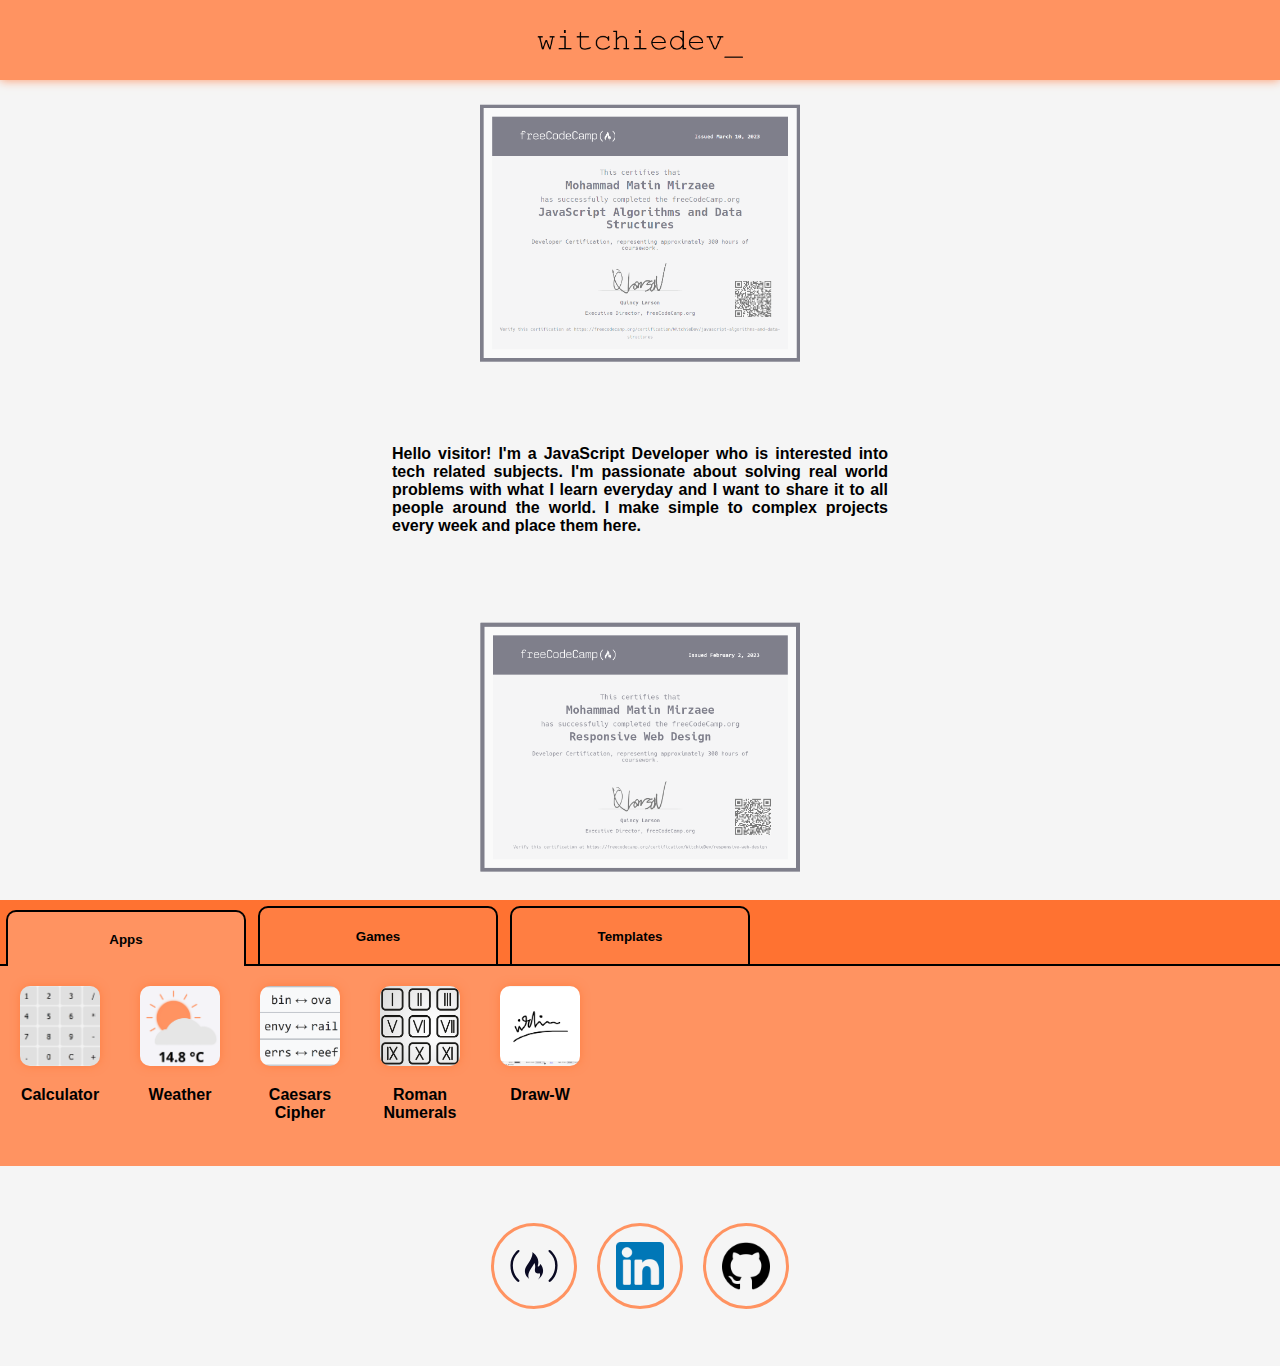
<file: index.html>
<!DOCTYPE html>
<html lang="en-US">
  <head>
    <link rel="stylesheet" href="./styles.css" type="text/css" />
    <script src="./main.js" defer></script>
    <meta charset="UTF-8" />
    <meta name="viewport" content="width=device-width,initial-scale=1.0" />
    <meta name="description" content="a portfolio" />
  </head>
  <body>
    <main>
      <header>
        <div class="header__icon--wrapper">
          <img src="./logos/witchiedev.png" alt="header logo" />
        </div>
      </header>
      <section id="welcome">
        <img src="./certifications/javascript-data-structures.PNG" class="cert-img-1 cert-img">
        <img src="./certifications/responsive-web-design.png" class="cert-img-2 cert-img">
        <div class="welcome__desc">
          Hello visitor! I'm a JavaScript Developer who is interested into tech related
          subjects. I'm passionate about solving real world problems with what I
          learn everyday and I want to share it to all people around the world.
          I make simple to complex projects every week and place them here.
          <span class="justifier"></span>
        </div>
      </section>
      <section id="projects">
        <div class="project__tabs">
          <button onclick="view(this, 1)" style="background-color: var(--color-primary); border-bottom: none; height: 56px;" class="project__tab tab-apps">Apps</button>
          <button onclick="view(this, 2)" class="project__tab tab-games">Games</button>
          <button onclick="view(this, 3)" class="project__tab tab-templates">Templates</button>
        </div>
        <div class="project__views">
          <div id="project__view">
            <a class="app-a" href="./projects/calculator/index.html" target="_blank"><div class="app">
                <img class="app-img" src="./icons/calculator.PNG" alt="app" />
                <p>Calculator</p>
              </div></a>
              <a class="app-a" href="./projects/weather/index.html" target="_blank"><div class="app">
                <img class="app-img" src="./icons/weather.PNG" alt="app" />
                <p>Weather</p>
              </div></a>
              <a class="app-a" href="./projects/cipher/index.html" target="_blank"><div class="app">
                <img class="app-img" src="./icons/cipher.PNG" alt="app" />
                <p>Caesars Cipher</p>
              </div></a>
              <a class="app-a" href="./projects/roman/index.html" target="_blank"><div class="app">
                <img class="app-img" src="./icons/roman.PNG" alt="app" />
                <p>Roman Numerals</p>
              </div></a>
              <a class="app-a" href="./projects/draw-w/index.html" target="_blank"><div class="app">
                <img class="app-img" src="./icons/draw-w.png" alt="app" />
                <p>Draw-W</p>
              </div></a>
          </div>
          <div style="display: none; width: 0px; height: 0px;" class="view view-1 app__view">
            <a class="app-a" href="./projects/calculator/index.html" target="_blank">
              <div class="app">
                <img class="app-img" src="./icons/calculator.PNG" alt="app" />
                <p>Calculator</p>
              </div></a>
            <a class="app-a" href="./projects/weather/index.html" target="_blank"><div class="app">
              <img class="app-img" src="./icons/weather.PNG" alt="app" />
              <p>Weather</p>
            </div></a>
            <a class="app-a" href="./projects/cipher/index.html" target="_blank"><div class="app">
              <img class="app-img" src="./icons/cipher.PNG" alt="app" />
              <p>Caesars Cipher</p>
            </div></a>
            <a class="app-a" href="./projects/roman/index.html" target="_blank"><div class="app">
              <img class="app-img" src="./icons/roman.PNG" alt="app" />
              <p>Roman Numerals</p>
            </div></a>
            <a class="app-a" href="./projects/draw-w/index.html" target="_blank"><div class="app">
              <img class="app-img" src="./icons/draw-w.png" alt="app" />
              <p>Draw-W</p>
            </div></a>
          </div>
          <div style="display: none; width: 0px; height: 0px;" class="view view-2 game__view">
            <a class="app-a" href="./projects/tic-tac-toe/index.html" target="_blank"><div class="app">
              <img class="app-img" src="./icons/tic-tac-toe.PNG" alt="app" />
              <p>Tic Tac Toe</p>
            </div></a>
            <a class="app-a" href="./projects/snake/index.html" target="_blank"><div class="app">
              <img class="app-img" src="./icons/snake.PNG" alt="app" />
              <p>Snake</p>
            </div></a>
            <a class="app-a" href="./projects/snake-2/index.html" target="_blank"><div class="app">
              <img class="app-img" src="./icons/snake-2.png" alt="app" />
              <p>Snake 2</p>
            </div></a>
            <a class="app-a" href="./projects/tower-defense/index.html" target="_blank"><div class="app">
              <img class="app-img" src="./icons/tower-defense.png" alt="app" />
              <p>Witchies TD</p>
            </div></a>
          </div>
          <div style="display: none; width: 0px; height: 0px;" class="view view-3 template__view">
            <a class="app-a" href="./projects/trombones/index.html" target="_blank"><div class="app">
              <img class="app-img" src="./icons/trombones.PNG" alt="app" />
              <p>Original Trombones</p>
            </div></a>
            <a class="app-a" href="./projects/jsdoc/index.html" target="_blank"><div class="app">
              <img class="app-img" src="./icons/jsdoc.PNG" alt="app" />
              <p>JSDoc</p>
            </div></a>
            <a class="app-a" href="./projects/nilamlak/index.html" target="_blank"><div class="app">
              <img class="app-img" src="./icons/nilamlak.png" alt="app" />
              <p>Nilamlak</p>
            </div></a>
          </div>
        </div>
      </section>
      <footer id="links">
        <div class="link">
          <a href="https://www.freecodecamp.org/WitchieDev" target="_blank"><img src="./logos/freecodecamp.svg" alt="freecodecamp" class="link__img" /></a>
        </div>
        <div class="link">
          <a href="https://www.linkedin.com/in/mohammad-matin-mirzaee-nilash-31b50026b/" target="_blank"><img src="./logos/linkedin.png" alt="linkedin" class="link__img" /></a>
        </div>
        <div class="link">
          <a href="https://github.com/Witchiedev" target="_blank"><img src="./logos/github.png" alt="github" class="link__img" /></a>
        </div>
      </footer>
    </main>
  </body>
</html>
</file>
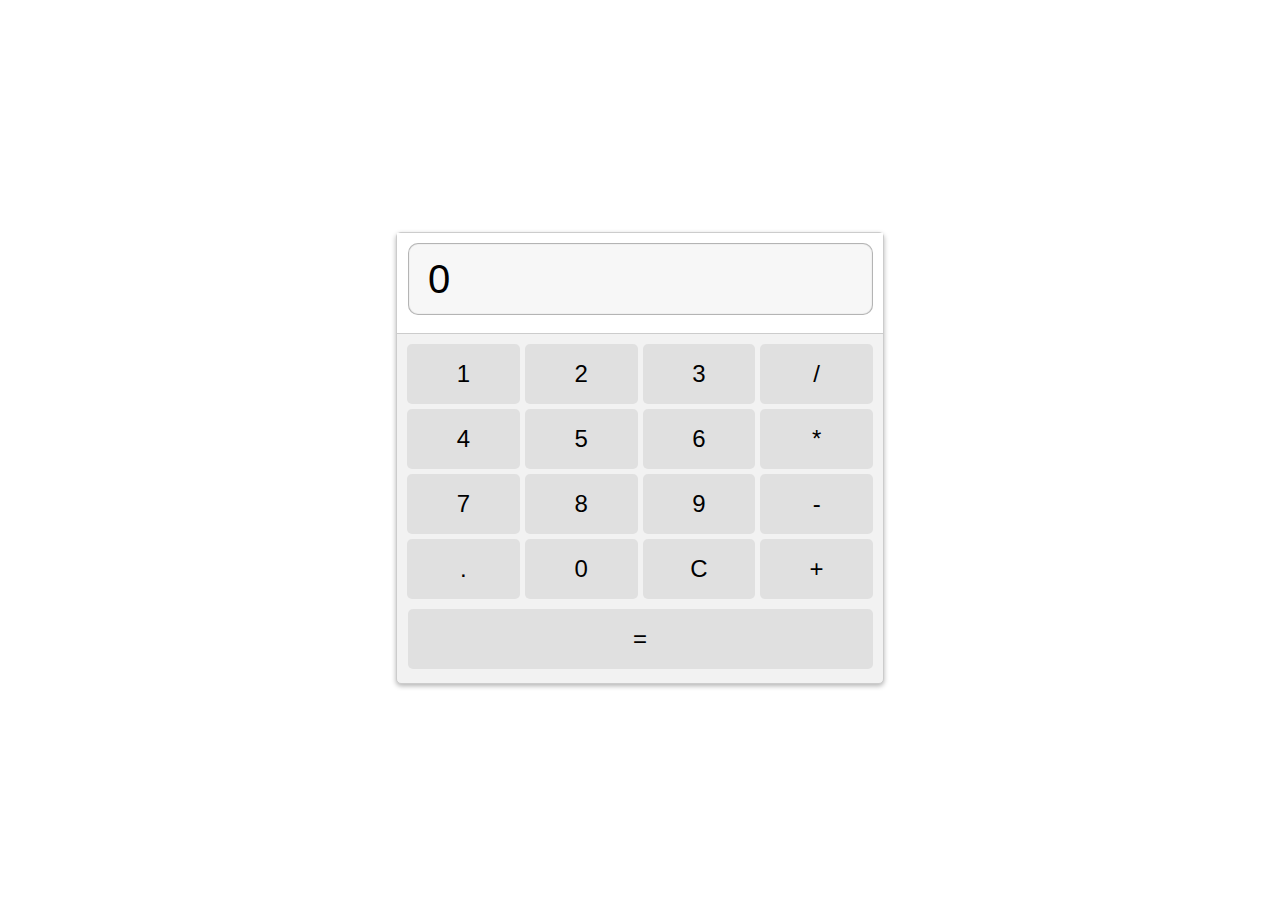
<file: projects/calculator/index.html>
<!DOCTYPE html>
<html lang="en-US">
  <head>
    <link rel="stylesheet" type="text/css" href="./styles.css" />
    <script src="./main.js" defer></script>
    <meta name="viewport" content="width=device-width, initial-scale=1.0" />
    <meta charset="UTF-8" />
    <title>Calculator | Made By Witchie</title>
  </head>
  <body>
    <div class="calculator">
      <div class="display">
        <input type="text" id="result" value="0" readonly>
      </div>
      <div class="buttons">
        <button onclick="addNumber('1')">1</button>
        <button onclick="addNumber('2')">2</button>
        <button onclick="addNumber('3')">3</button>
        <button onclick="addOperator('/')">/</button>
        <button onclick="addNumber('4')">4</button>
        <button onclick="addNumber('5')">5</button>
        <button onclick="addNumber('6')">6</button>
        <button onclick="addOperator('*')">*</button>
        <button onclick="addNumber('7')">7</button>
        <button onclick="addNumber('8')">8</button>
        <button onclick="addNumber('9')">9</button>
        <button onclick="addOperator('-')">-</button>
        <button onclick="addDecimal('.')">.</button>
        <button onclick="addNumber('0')">0</button>
        <button onclick="clearResult()">C</button>
        <button onclick="addOperator('+')">+</button>
      </div>
      <button class="start" onclick="calculate()">=</button>
    </div>
  </body>
</html>
</file>
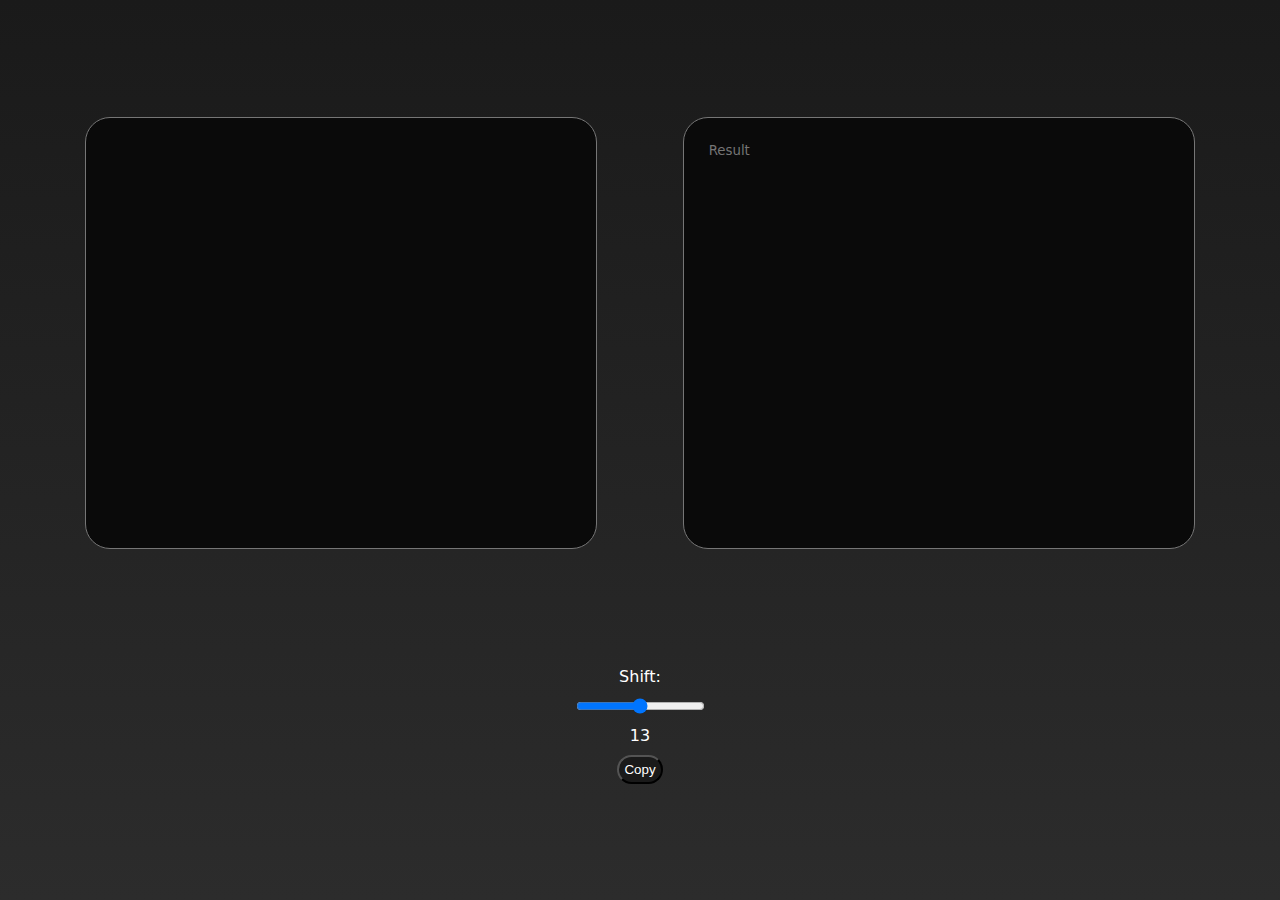
<file: projects/cipher/index.html>
<!DOCTYPE html>
<html lang="en">
<head>
  <script src="./main.js" defer></script>
  <link rel="stylesheet" href="./styles.css">
  <meta charset="UTF-8">
  <meta http-equiv="X-UA-Compatible" content="IE=edge">
  <meta name="viewport" content="width=device-width, initial-scale=1.0">
  <title>Caesars Cipher | Made By Witchie</title>
</head>
<body spellcheck="false">
  <div class="textarea-wrapper">
    <textarea placeholder="Type your text here..." type="text" id="unshifted" oninput="updateROT(document.getElementById('range').value)">
    </textarea>
    <!--ROT-->
    <textarea placeholder="Result" type="text" id="shifted" readonly></textarea>
    <!--slider-->
  </div>
  <div class="slider-wrapper">
    <span>Shift: </span>
    <input type="range" min="1" max="25" value="13" id="range" oninput="rangeValue.innerText = this.value; updateROT(this.value)">
    <span id="rangeValue">13</span>
    <button class="copy" onclick="copy(document.getElementById('shifted').value)">Copy</button>
  </div>
</body>
</html>
</file>
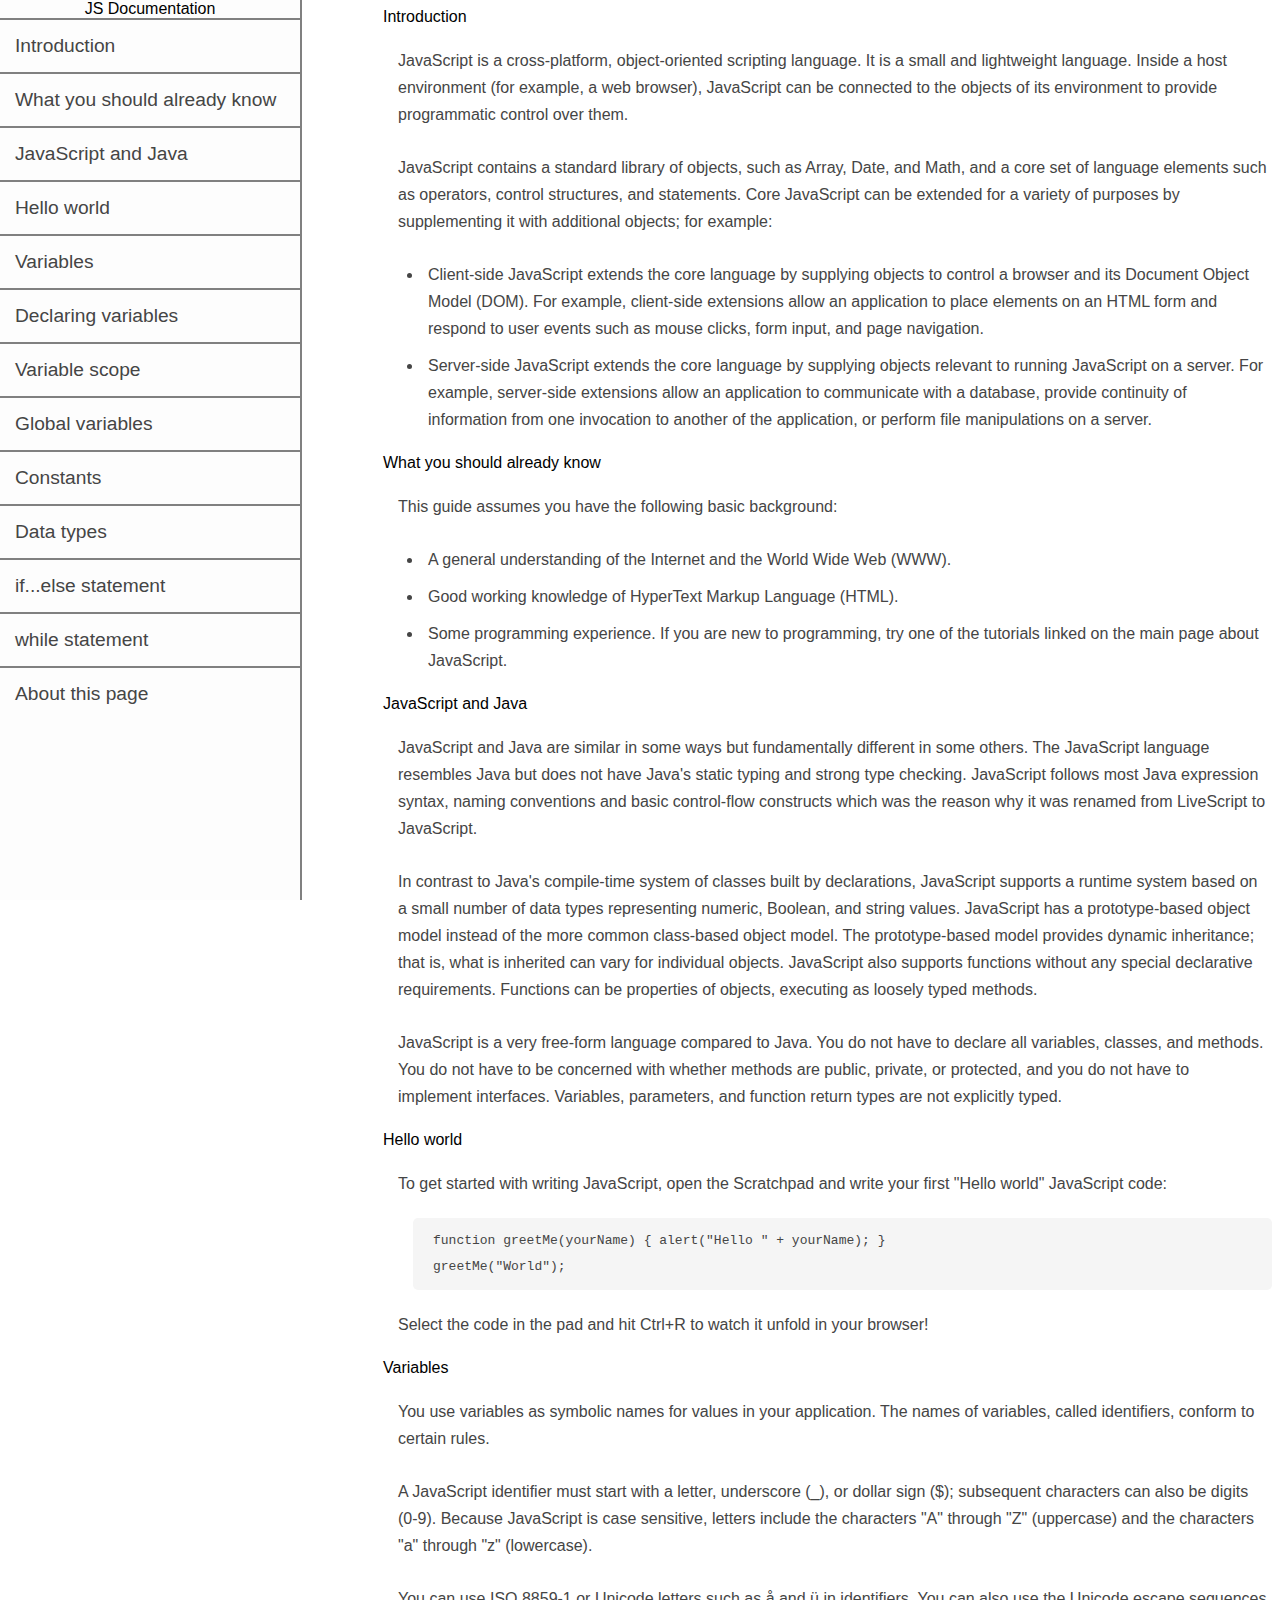
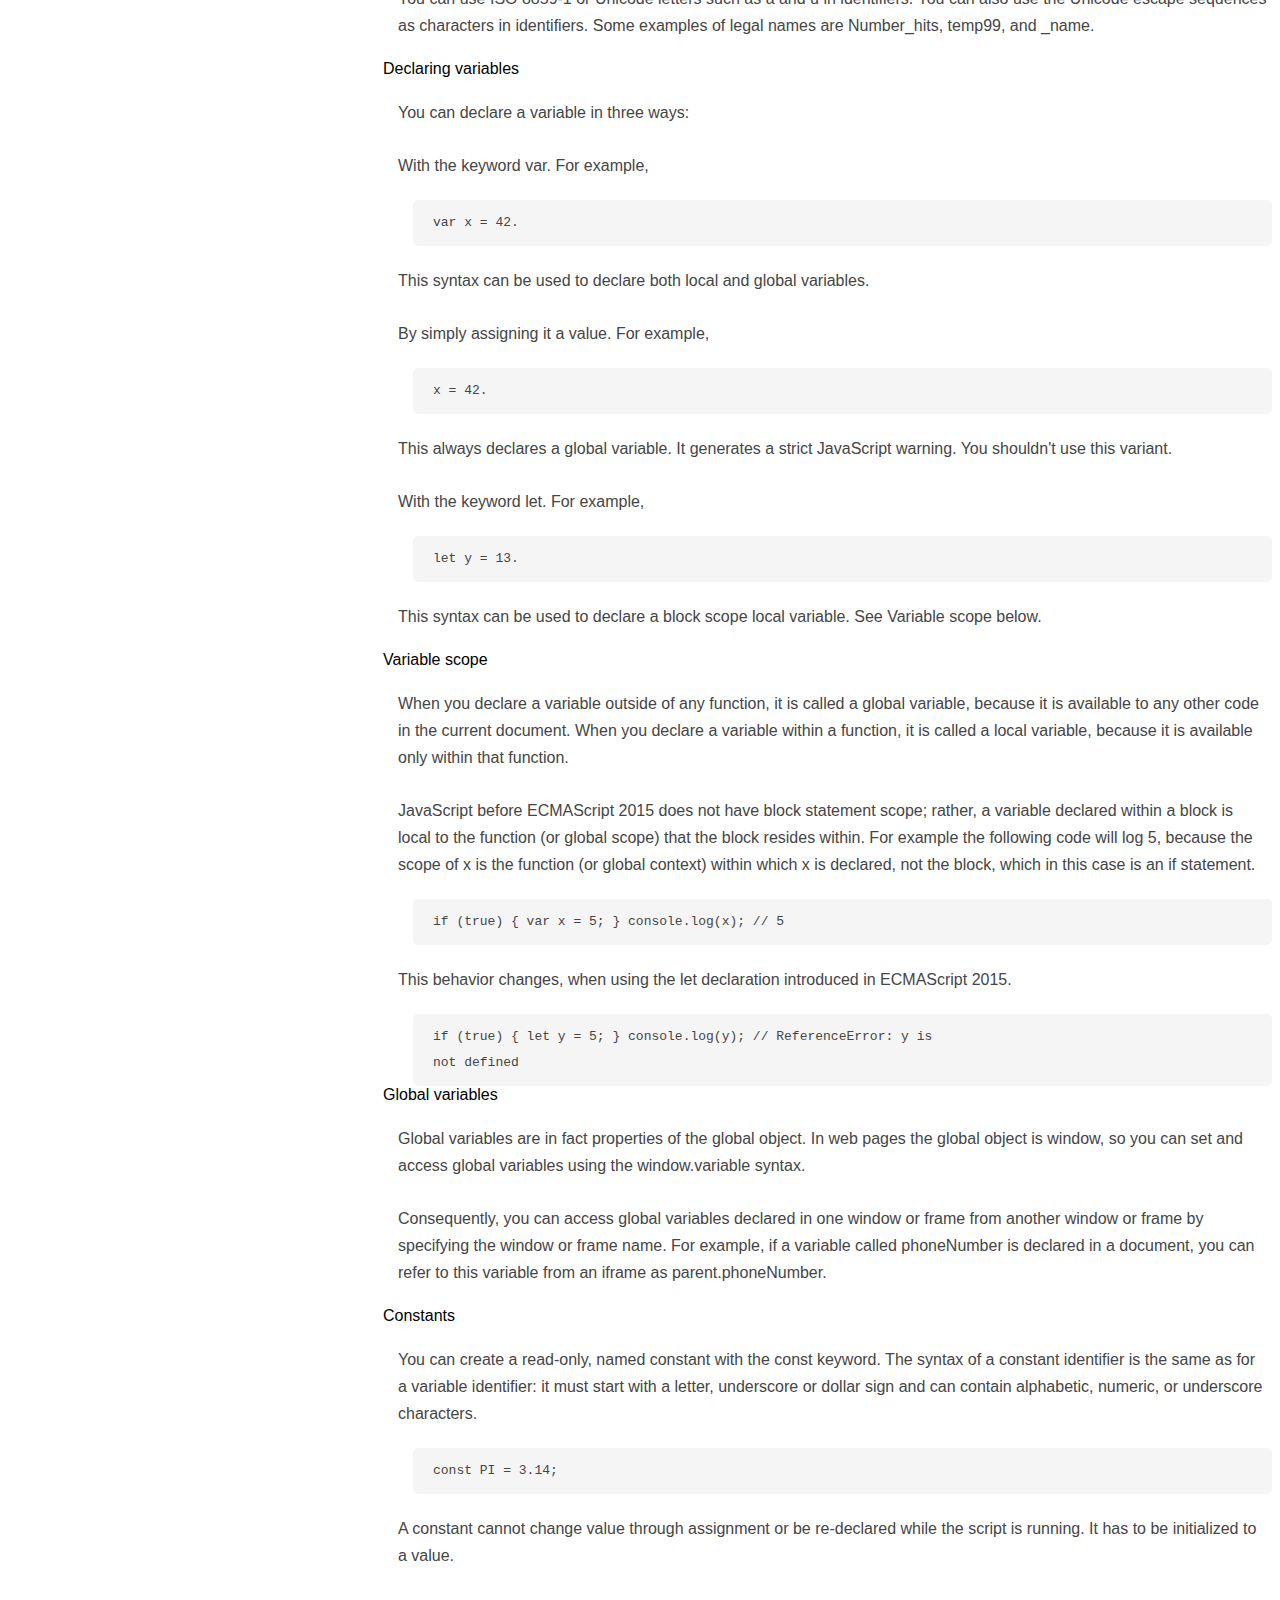
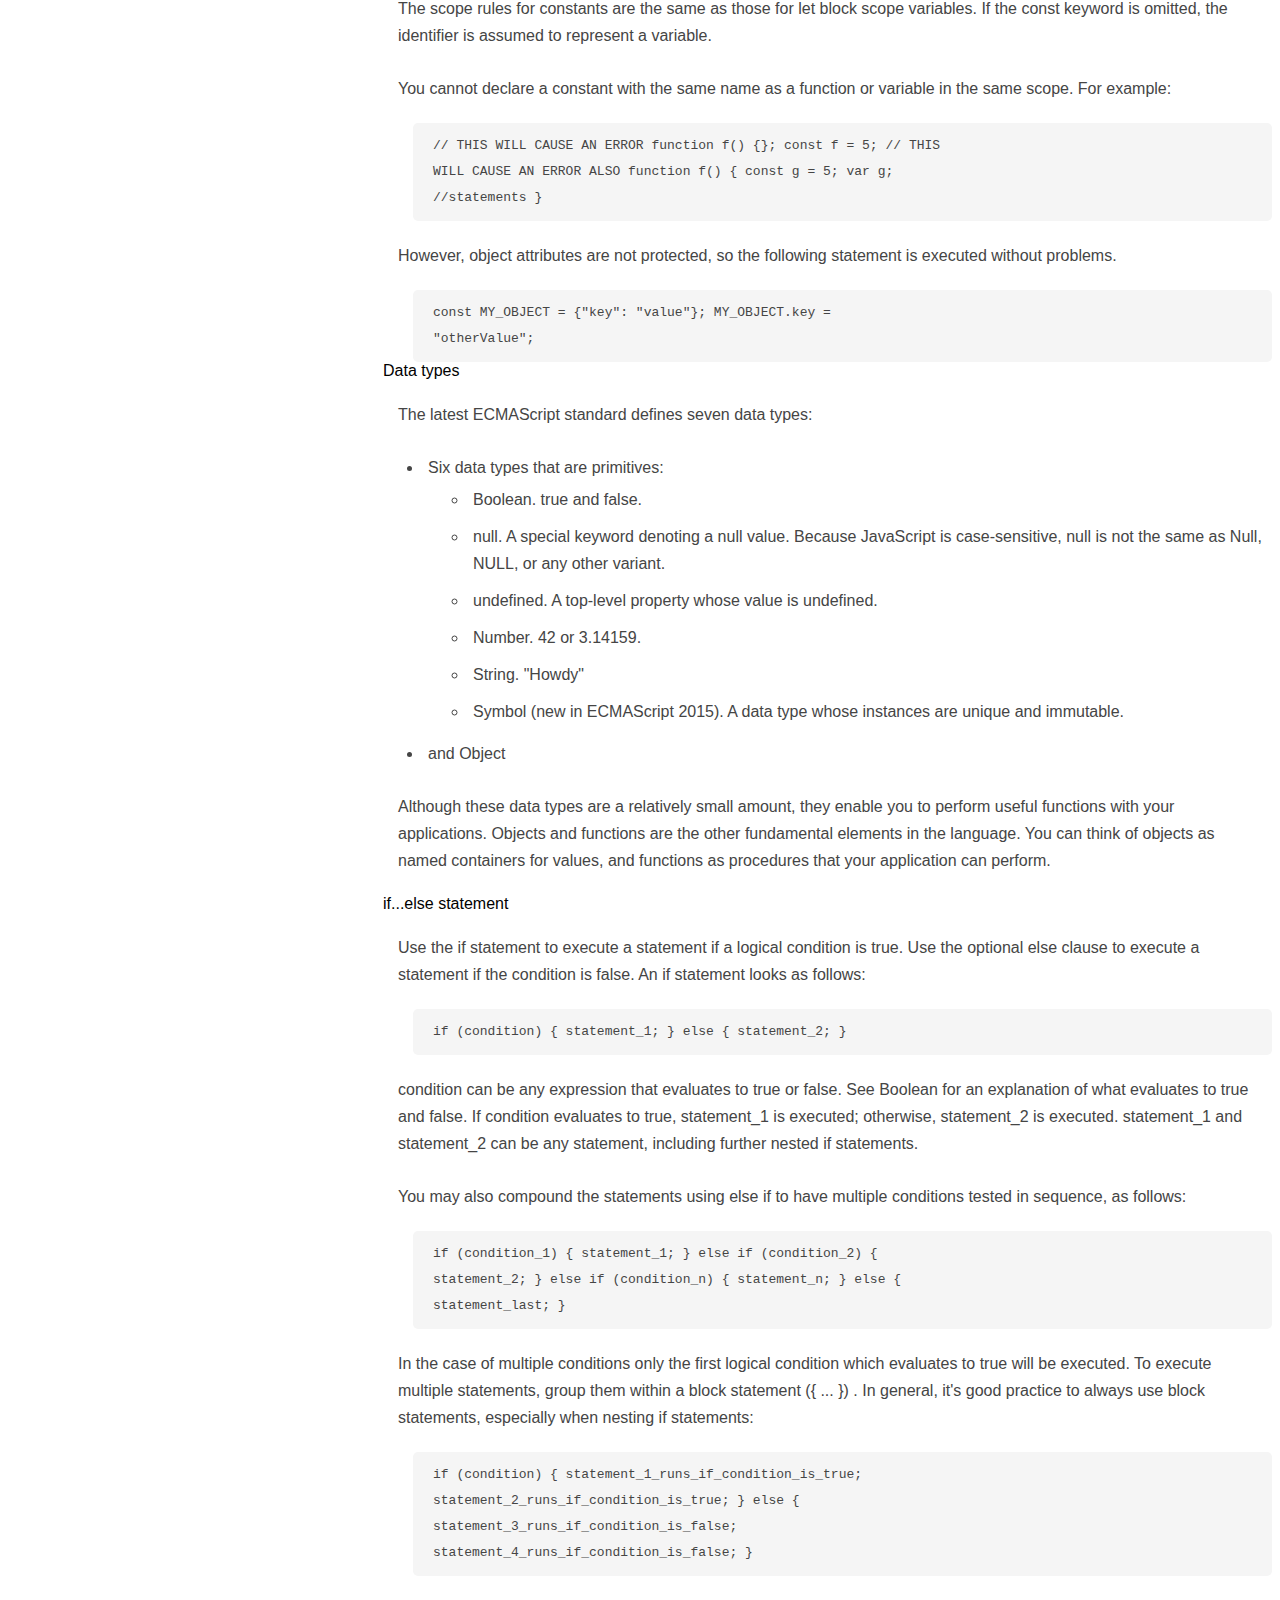
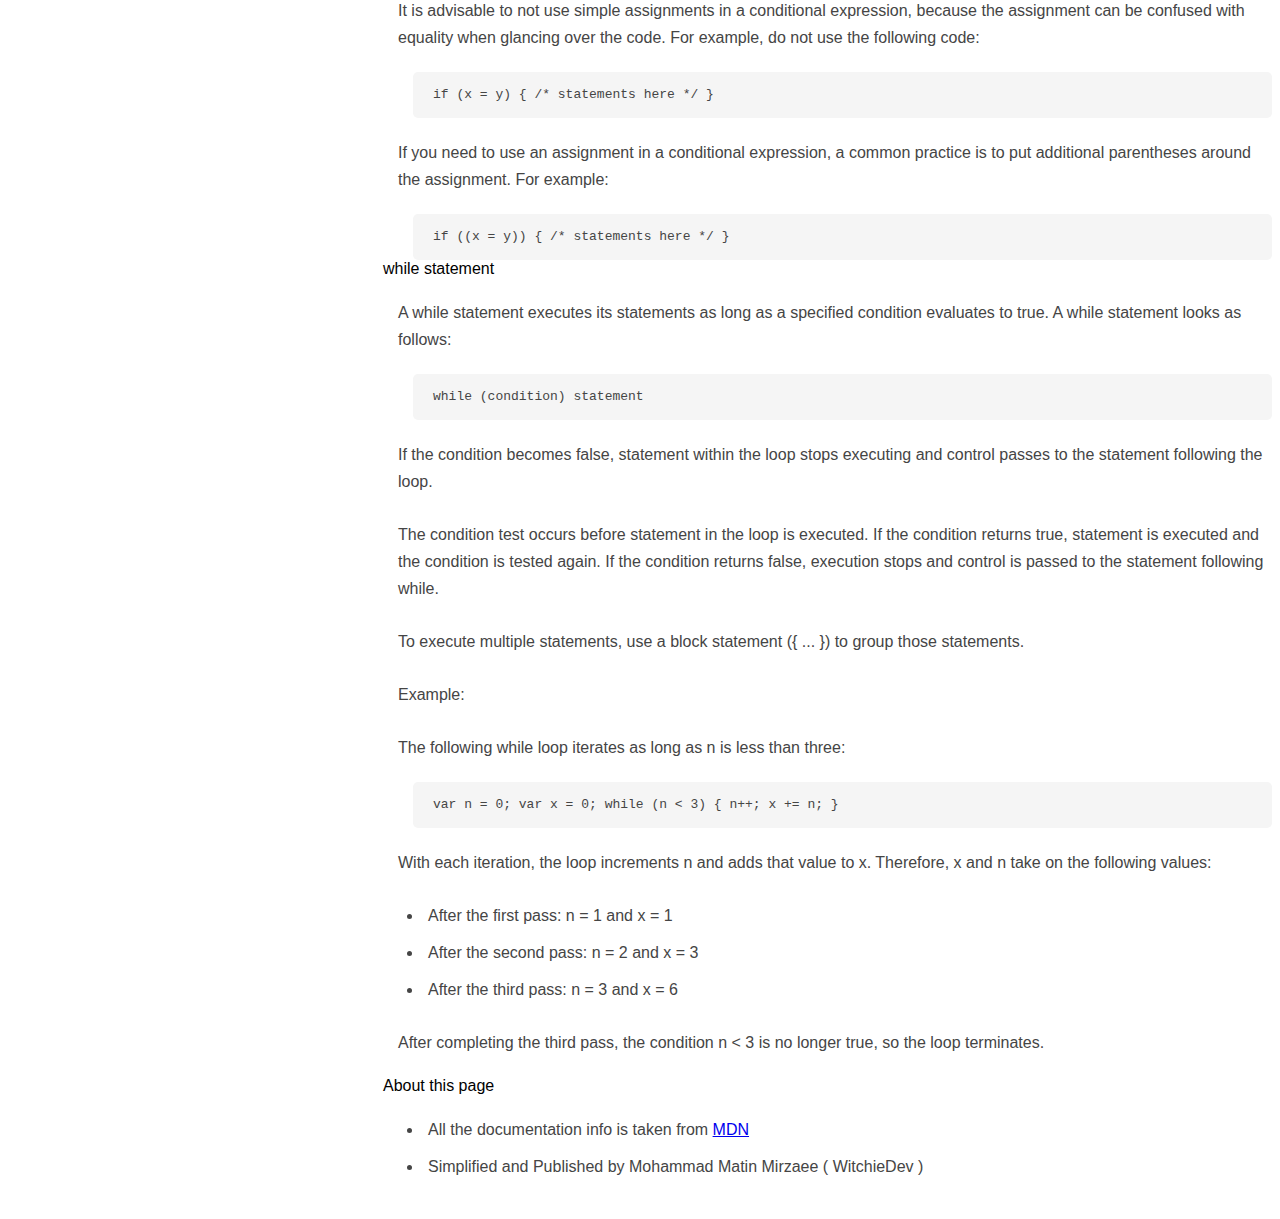
<file: projects/jsdoc/index.html>
<!DOCTYPE html>
<html lang="en-US">
  <head>
    <link rel="stylesheet" href="./styles.css" />
    <meta name="viewport" content="width=device-width, initial-scale=1.0" />
    <title>Javascript Documentation | Made By Witchie</title>
  </head>
  <body>
    <nav id="navbar">
      <header>JS Documentation</header>
      <div>
        <a class="nav-link" href="#Introduction">Introduction</a>
        <a class="nav-link" href="#What_you_should_already_know">What you should already know</a>
        <a class="nav-link" href="#JavaScript_and_Java">JavaScript and Java</a>
        <a class="nav-link" href="#Hello_world">Hello world</a>
        <a class="nav-link" href="#Variables">Variables</a>
        <a class="nav-link" href="#Declaring_variables">Declaring variables</a>
        <a class="nav-link" href="#Variable_scope">Variable scope</a>
        <a class="nav-link" href="#Global_variables">Global variables</a>
        <a class="nav-link" href="#Constants">Constants</a>
        <a class="nav-link" href="#Data_types">Data types</a>
        <a class="nav-link" href="#if...else_statement">if...else statement</a>
        <a class="nav-link" href="#while_statement">while statement</a>
        <a class="nav-link" href="#About_this_page">About this page</a>
      </div>
    </nav>
    <main id="main-doc">
      <section id="Introduction" class="main-section">
        <header>Introduction</header>
        <p>JavaScript is a cross-platform, object-oriented scripting language. It is a small and lightweight language. Inside a host environment (for example, a web browser), JavaScript can be connected to the objects of its environment to provide programmatic control over them.</p>
        <p>JavaScript contains a standard library of objects, such as Array, Date, and Math, and a core set of language elements such as operators, control structures, and statements. Core JavaScript can be extended for a variety of purposes by supplementing it with additional objects; for example:</p>
        <ul>
          <li>Client-side JavaScript extends the core language by supplying objects to control a browser and its Document Object Model (DOM). For example, client-side extensions allow an application to place elements on an HTML form and respond to user events such as mouse clicks, form input, and page navigation.</li>
          <li>Server-side JavaScript extends the core language by supplying objects relevant to running JavaScript on a server. For example, server-side extensions allow an application to communicate with a database, provide continuity of information from one invocation to another of the application, or perform file manipulations on a server.</li>
        </ul>
      </section>
      <section id="What_you_should_already_know" class="main-section">
        <header>What you should already know</header>
        <p>This guide assumes you have the following basic background:</p>
        <ul>
          <li>A general understanding of the Internet and the World Wide Web (WWW).</li>
          <li>Good working knowledge of HyperText Markup Language (HTML).</li>
          <li>Some programming experience. If you are new to programming, try one of the tutorials linked on the main page about JavaScript. </li>
        <ul>
      </section>
      <section id="JavaScript_and_Java" class="main-section">
        <header>JavaScript and Java</header>
        <p>JavaScript and Java are similar in some ways but fundamentally different in some others. The JavaScript language resembles Java but does not have Java's static typing and strong type checking. JavaScript follows most Java expression syntax, naming conventions and basic control-flow constructs which was the reason why it was renamed from LiveScript to JavaScript. </p>
        <p>In contrast to Java's compile-time system of classes built by declarations, JavaScript supports a runtime system based on a small number of data types representing numeric, Boolean, and string values. JavaScript has a prototype-based object model instead of the more common class-based object model. The prototype-based model provides dynamic inheritance; that is, what is inherited can vary for individual objects. JavaScript also supports functions without any special declarative requirements. Functions can be properties of objects, executing as loosely typed methods. </p>
        <p>JavaScript is a very free-form language compared to Java. You do not have to declare all variables, classes, and methods. You do not have to be concerned with whether methods are public, private, or protected, and you do not have to implement interfaces. Variables, parameters, and function return types are not explicitly typed. </p>
      </section>
      <section id="Hello_world" class="main-section">
        <header>Hello world</header>
        <p>To get started with writing JavaScript, open the Scratchpad and write your first "Hello world" JavaScript code: </p>
        <code>function greetMe(yourName) { alert("Hello " + yourName); }
        greetMe("World");</code>
        <p>Select the code in the pad and hit Ctrl+R to watch it unfold in your browser! </p>
      </section>
      <section id="Variables" class="main-section">
        <header>Variables</header>
        <p>You use variables as symbolic names for values in your application. The names of variables, called identifiers, conform to certain rules. </p>
        <p>A JavaScript identifier must start with a letter, underscore (_), or dollar sign ($); subsequent characters can also be digits (0-9). Because JavaScript is case sensitive, letters include the characters "A" through "Z" (uppercase) and the characters "a" through "z" (lowercase). </p>
        <p>You can use ISO 8859-1 or Unicode letters such as å and ü in identifiers. You can also use the Unicode escape sequences as characters in identifiers. Some examples of legal names are Number_hits, temp99, and _name. </p>
      </section>
      <section id="Declaring_variables" class="main-section">
        <header>Declaring variables</header>
        <p>You can declare a variable in three ways: </p>
        <p>With the keyword var. For example, </p>
        <code>var x = 42.</code>
        <p>This syntax can be used to declare both local and global variables. </p>
        <p>By simply assigning it a value. For example, </p>
        <code>x = 42.</code>
        <p>This always declares a global variable. It generates a strict JavaScript warning. You shouldn't use this variant. </p>
        <p>With the keyword let. For example,</p>
        <code>let y = 13.</code>
        <p>This syntax can be used to declare a block scope local variable. See Variable scope below. </p>
      </section>
      <section id="Variable_scope" class="main-section">
        <header>Variable scope</header>
        <p>When you declare a variable outside of any function, it is called a global variable, because it is available to any other code in the current document. When you declare a variable within a function, it is called a local variable, because it is available only within that function. </p>
        <p>JavaScript before ECMAScript 2015 does not have block statement scope; rather, a variable declared within a block is local to the function (or global scope) that the block resides within. For example the following code will log 5, because the scope of x is the function (or global context) within which x is declared, not the block, which in this case is an if statement. </p>
        <code>if (true) { var x = 5; } console.log(x); // 5</code>
        <p>This behavior changes, when using the let declaration introduced in ECMAScript 2015. </p>
        <code>if (true) { let y = 5; } console.log(y); // ReferenceError: y is 
        not defined</code>
      </section>
      <section id="Global_variables" class="main-section">
        <header>Global variables</header>
        <p>Global variables are in fact properties of the global object. In web pages the global object is window, so you can set and access global variables using the window.variable syntax. </p>
        <p>Consequently, you can access global variables declared in one window or frame from another window or frame by specifying the window or frame name. For example, if a variable called phoneNumber is declared in a document, you can refer to this variable from an iframe as parent.phoneNumber. </p>
      </section>
      <section id="Constants" class="main-section">
        <header>Constants</header>
        <p>You can create a read-only, named constant with the const keyword. The syntax of a constant identifier is the same as for a variable identifier: it must start with a letter, underscore or dollar sign and can contain alphabetic, numeric, or underscore characters. </p>
        <code>const PI = 3.14;</code>
        <p>A constant cannot change value through assignment or be re-declared while the script is running. It has to be initialized to a value. </p>
        <p>The scope rules for constants are the same as those for let block scope variables. If the const keyword is omitted, the identifier is assumed to represent a variable. </p>
        <p>You cannot declare a constant with the same name as a function or variable in the same scope. For example: </p>
        <code>// THIS WILL CAUSE AN ERROR function f() {}; const f = 5; // THIS
        WILL CAUSE AN ERROR ALSO function f() { const g = 5; var g;
        //statements }</code>
        <p>However, object attributes are not protected, so the following statement is executed without problems. </p>
        <code>const MY_OBJECT = {"key": "value"}; MY_OBJECT.key =
        "otherValue";</code>
      </section>
      <section id="Data_types" class="main-section">
        <header>Data types</header>
        <p>The latest ECMAScript standard defines seven data types:</p>
        <ul>
          <li>
            Six data types that are primitives:
            <ul>
              <li>Boolean. true and false.</li>
              <li>null. A special keyword denoting a null value. Because JavaScript is case-sensitive, null is not the same as Null, NULL, or any other variant. </li>
              <li>undefined. A top-level property whose value is undefined. </li>
              <li>Number. 42 or 3.14159.</li>
              <li>String. "Howdy"</li>
              <li>Symbol (new in ECMAScript 2015). A data type whose instances are unique and immutable. </li>
            </ul>
          <li>and Object</li>
        </ul>
        <p>Although these data types are a relatively small amount, they enable you to perform useful functions with your applications. Objects and functions are the other fundamental elements in the language. You can think of objects as named containers for values, and functions as procedures that your application can perform. </p>
      </section>
      <section id="if...else_statement" class="main-section">
        <header>if...else statement</header>
        <p>Use the if statement to execute a statement if a logical condition is true. Use the optional else clause to execute a statement if the condition is false. An if statement looks as follows: </p>
        <code>if (condition) { statement_1; } else { statement_2; }</code>
        <p>condition can be any expression that evaluates to true or false. See Boolean for an explanation of what evaluates to true and false. If condition evaluates to true, statement_1 is executed; otherwise, statement_2 is executed. statement_1 and statement_2 can be any statement, including further nested if statements. </p>
        <p>You may also compound the statements using else if to have multiple conditions tested in sequence, as follows: </p>
        <code>if (condition_1) { statement_1; } else if (condition_2) {
        statement_2; } else if (condition_n) { statement_n; } else {
        statement_last; }</code>
        <p>In the case of multiple conditions only the first logical condition which evaluates to true will be executed. To execute multiple statements, group them within a block statement ({ ... }) . In general, it's good practice to always use block statements, especially when nesting if statements: </p>
        <code>if (condition) { statement_1_runs_if_condition_is_true;
        statement_2_runs_if_condition_is_true; } else {
        statement_3_runs_if_condition_is_false;
        statement_4_runs_if_condition_is_false; }</code>
        <p>It is advisable to not use simple assignments in a conditional expression, because the assignment can be confused with equality when glancing over the code. For example, do not use the following code: </p>
        <code>if (x = y) { /* statements here */ }</code>
        <p>If you need to use an assignment in a conditional expression, a common practice is to put additional parentheses around the assignment. For example: </p>
        <code>if ((x = y)) { /* statements here */ }</code>
      </section>
      <section id="while_statement" class="main-section">
        <header>while statement</header>
        <p>A while statement executes its statements as long as a specified condition evaluates to true. A while statement looks as follows: </p>
        <code>while (condition) statement</code>
        <p>If the condition becomes false, statement within the loop stops executing and control passes to the statement following the loop. </p>
        <p>The condition test occurs before statement in the loop is executed. If the condition returns true, statement is executed and the condition is tested again. If the condition returns false, execution stops and control is passed to the statement following while. </p>
        <p>To execute multiple statements, use a block statement ({ ... }) to group those statements. </p>
        <p>Example: </p>
        <p>The following while loop iterates as long as n is less than three: </p>
        <code>var n = 0; var x = 0; while (n < 3) { n++; x += n; }</code>
        <p>With each iteration, the loop increments n and adds that value to x. Therefore, x and n take on the following values: </p>
        <ul>
          <li>After the first pass: n = 1 and x = 1</li>
          <li>After the second pass: n = 2 and x = 3</li>
          <li>After the third pass: n = 3 and x = 6</li>
        </ul>
        <p>After completing the third pass, the condition n < 3 is no longer true, so the loop terminates. </p>
      </section>
      <section id="About_this_page" class="main-section">
        <header>About this page</header>
        <ul>
          <li> All the documentation info is taken from <a href="https://developer.mozilla.org/en-US/docs/Web/JavaScript/Guide">MDN</a></li>
          <li> Simplified and Published by Mohammad Matin Mirzaee ( WitchieDev )</li>
        </ul>
      </section>
    </main>
  <body>
</html>
</file>
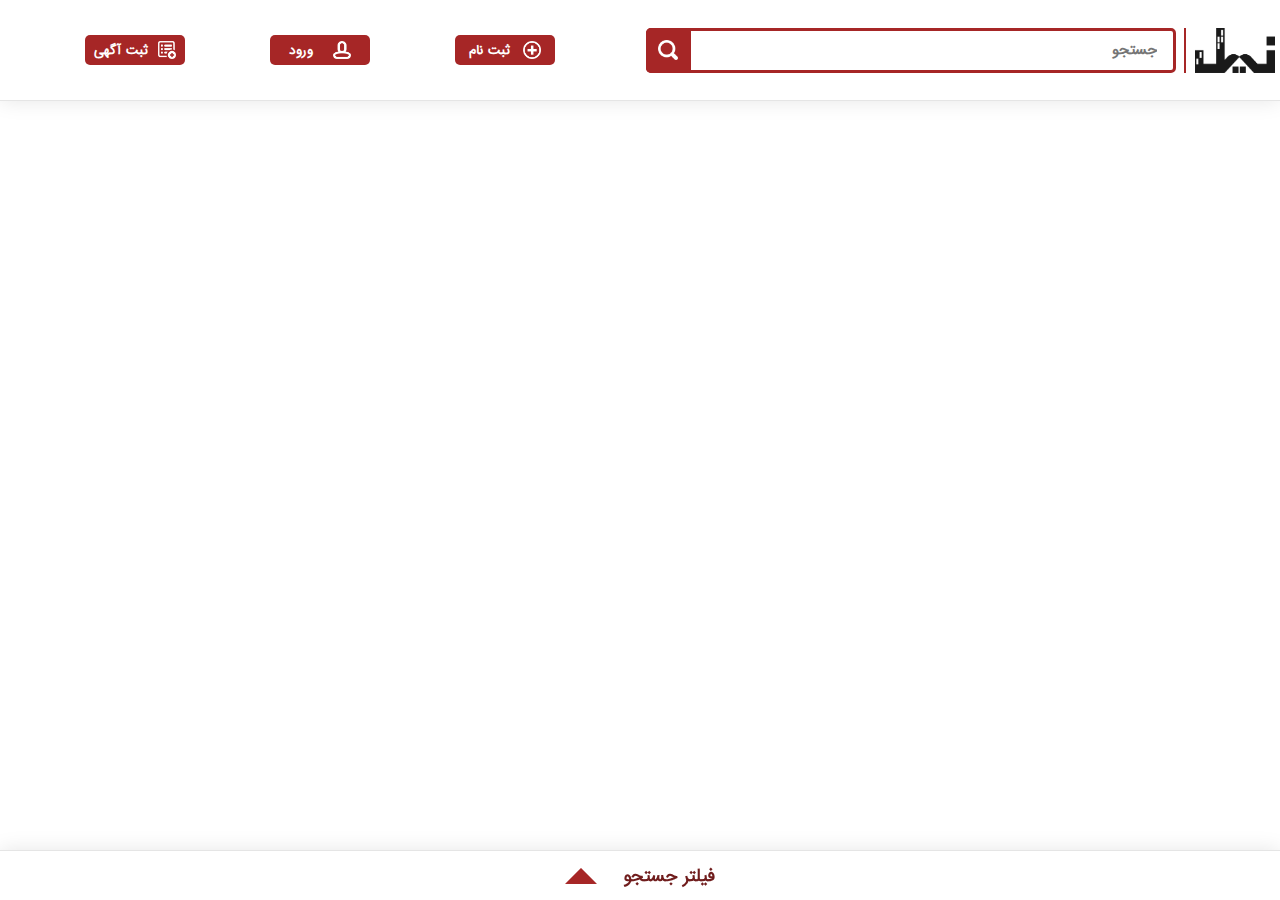
<file: projects/nilamlak/index.html>
<!DOCTYPE html>
<html dir="rtl" lang="fa-IR">
<head>
  <link rel="stylesheet" href="./styles/main.css">
  <link rel="shortcut icon" type="image/jpg" href="./assets/logos/favicon.ico"/>
  <script src="./scripts/main.js" defer></script>
  <meta charset="UTF-8">
  <meta http-equiv="X-UA-Compatible" content="IE=edge">
  <meta name="viewport" content="width=device-width, initial-scale=1.0">
  <title>نیل املاک | ثبت آگهی و خرید املاک</title>
</head>
<body>
  <main>
    <header class="header-box">
      <div class="header">
        <div class="header-right">
          <div class="header-right-logo">
            <img class="header-right-logo-image" src="./assets/logos/logo.png">
          </div>
          <hr class="divider vertical-divider">
          <div class="header-right-search">
            <div class="header-right-search-icon">
              <img src="./assets/images/search.png">
            </div>
            <input class="header-right-search-input" type="text" placeholder="جستجو">
          </div>
        </div>
        <nav class="header-nav">
          <ul class="header-nav-list">
            <li class="header-nav-list-item"><img src="./assets/images/add-user.png">ثبت نام</li>
            <li class="header-nav-list-item"><img src="./assets/images/user.png">ورود</li>
            <li class="header-nav-list-item"><img src="./assets/images/add.png">ثبت آگهی</li>
          </ul>
        </nav>
      </div>
    </header>
    <div class="content">
      <section class="filter">
        <div class="filter-checkbox">
          <span>فیلتر جستجو</span>
          <div class="filter-checkbox-arrow">
            <input class="checkbox" type="checkbox" autocomplete="off">
            <img src="./assets/images/arrow-216-512.png">
          </div>
        </div>
        <hr>
        <div class="popup">
        </div>
        <ul class="filter-content">
          <li class="filter-content-region">
            <button class="filter-content-region-province">گیلان</button>
            <button class="filter-content-region-city">شهر</button>
          </li>
          <li class="filter-content-price">
            <input placeholder="از‌ (تومان)" type="text" class="filter-content-price-min input-number">
            <input placeholder="تا (تومان)" type="text" class="filter-content-price-max input-number">
          </li>
        </ul>
      </section>
    </div>
  </main>
</body>
</html>
</file>
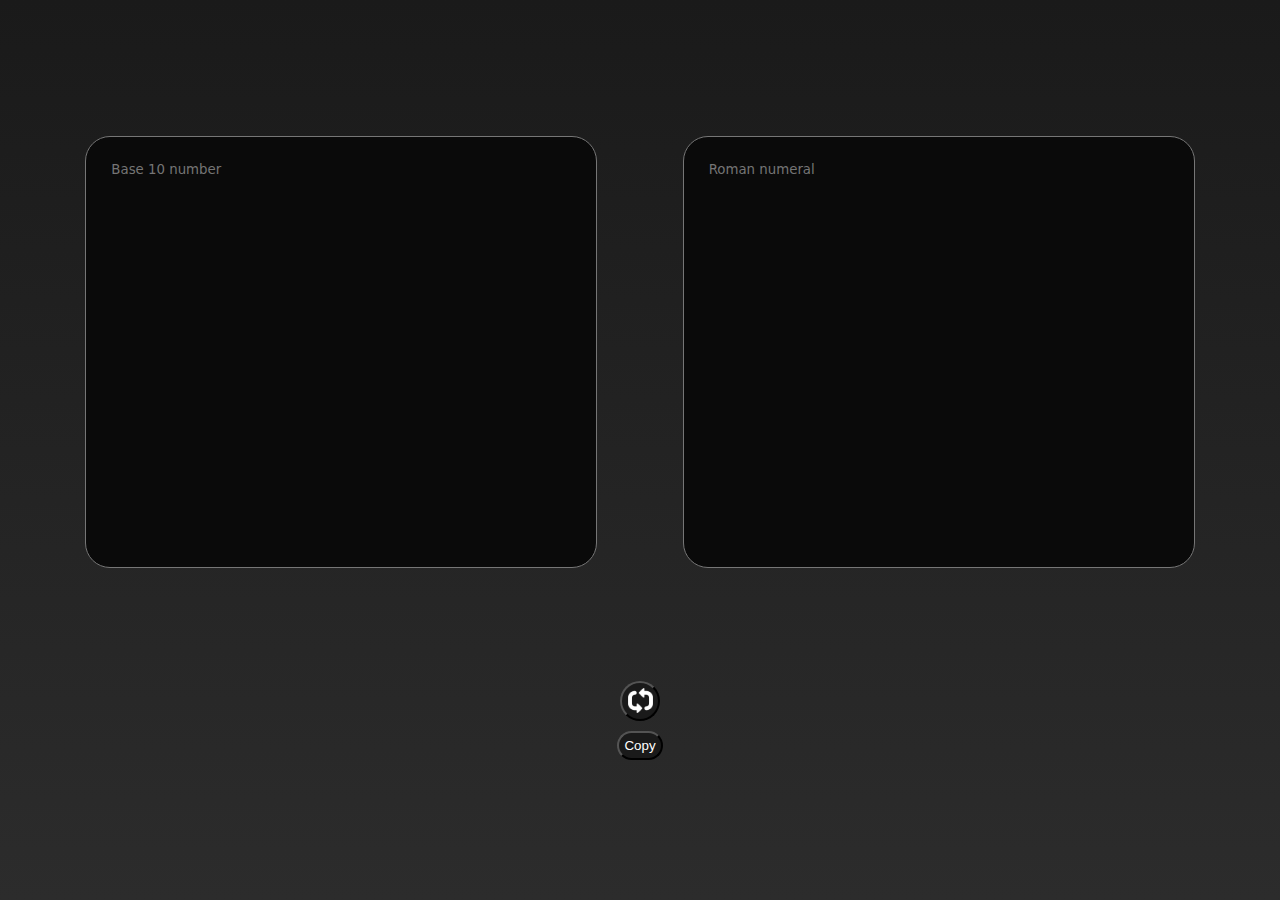
<file: projects/roman/index.html>
<!DOCTYPE html>
<html lang="en">
<head>
  <link rel="stylesheet" href="./styles.css" type="text/css">
  <script src="./main.js" defer></script>
  <meta charset="UTF-8">
  <meta http-equiv="X-UA-Compatible" content="IE=edge">
  <meta name="viewport" content="width=device-width, initial-scale=1.0">
  <title>Roman Numerals | Made By Witchie</title>
</head>
<body spellcheck="false">
  <div class="textarea-wrapper">
    <textarea placeholder="Base 10 number" id="base-10" oninput="document.getElementById('numerals').value = convertToRoman(this.value);" step="1" min="1" max="3999"></textarea>
    <textarea placeholder="Roman numeral" type="text" id="numerals" oninput="document.getElementById('base-10').value = convertToBase10 (this.value);"></textarea>
  </div>
  <div class="slider-wrapper">
    <button class="swap" onclick="swap(document.getElementById('base-10'), document.getElementById('numerals'))"><img src="repeat-256.png" alt="swap"></button>
    <button class="copy" onclick="copy(document.getElementById('numerals').value + ' = ' + document.getElementById('base-10').value)">Copy</button>
  </div>
</body>
</html>
</file>
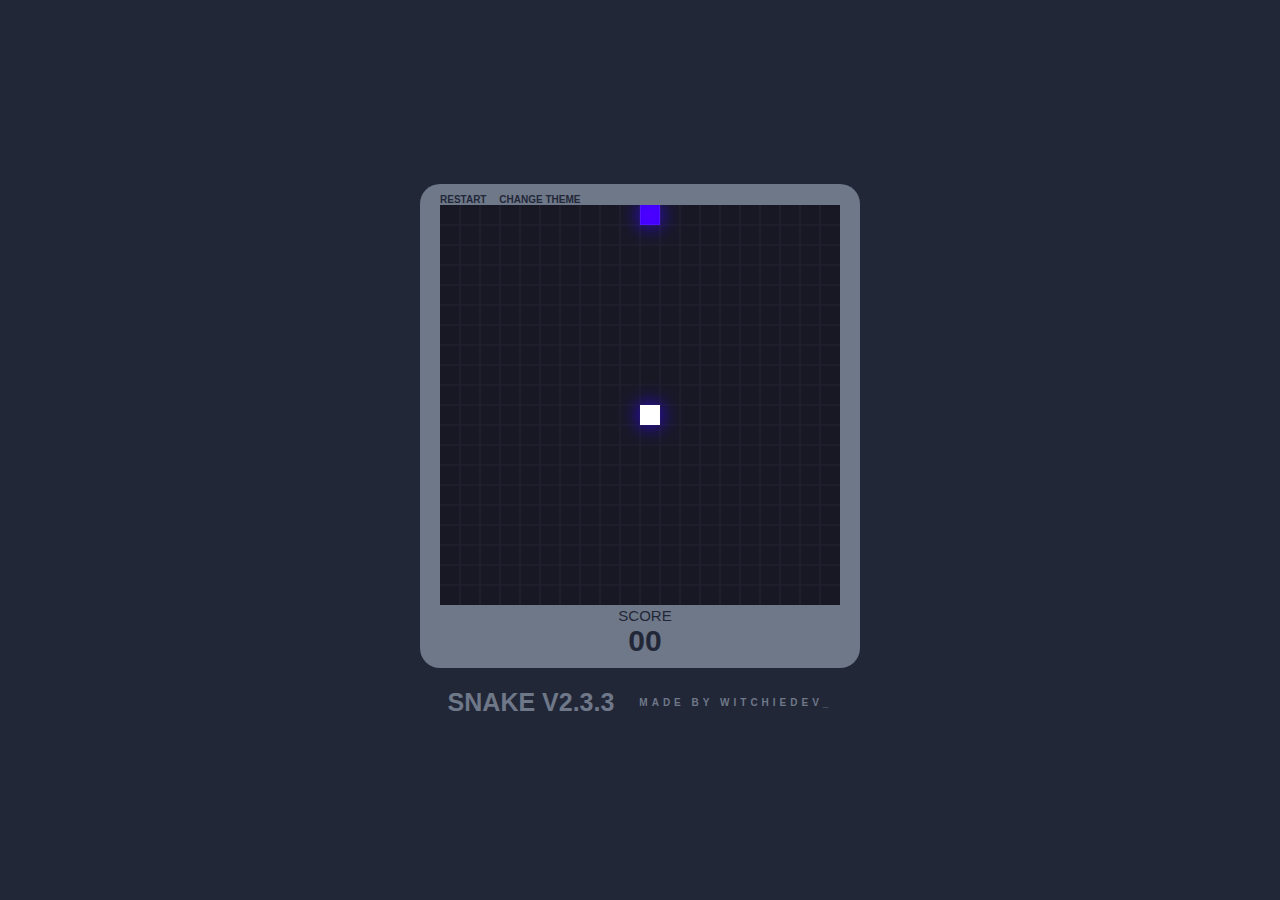
<file: projects/snake-2/index.html>
<!DOCTYPE html>
<html lang="en">
  <head>
    <link rel="stylesheet" href="./main.css">
    <script src="./main.js" defer></script>
  </head>
  <body>
    <div class="soundtracks"></div>
    <div class="container noselect">
      <div class="wrapper">
        <button id="replay">
          RESTART
        </button>
        <button class="theme">
          CHANGE THEME
        </button>
        <div id="canvas">

        </div>
        <div id="ui">
          <h2>SCORE
          </h2>
          <span id="score">00</span>
        </div>
      </div>
      <div id="author">
        <h1>SNAKE v2.3.3</h1> <span>MADE BY WITCHIEDEV_</span>
      </div>
    </div>
  </body>
</html>
</file>
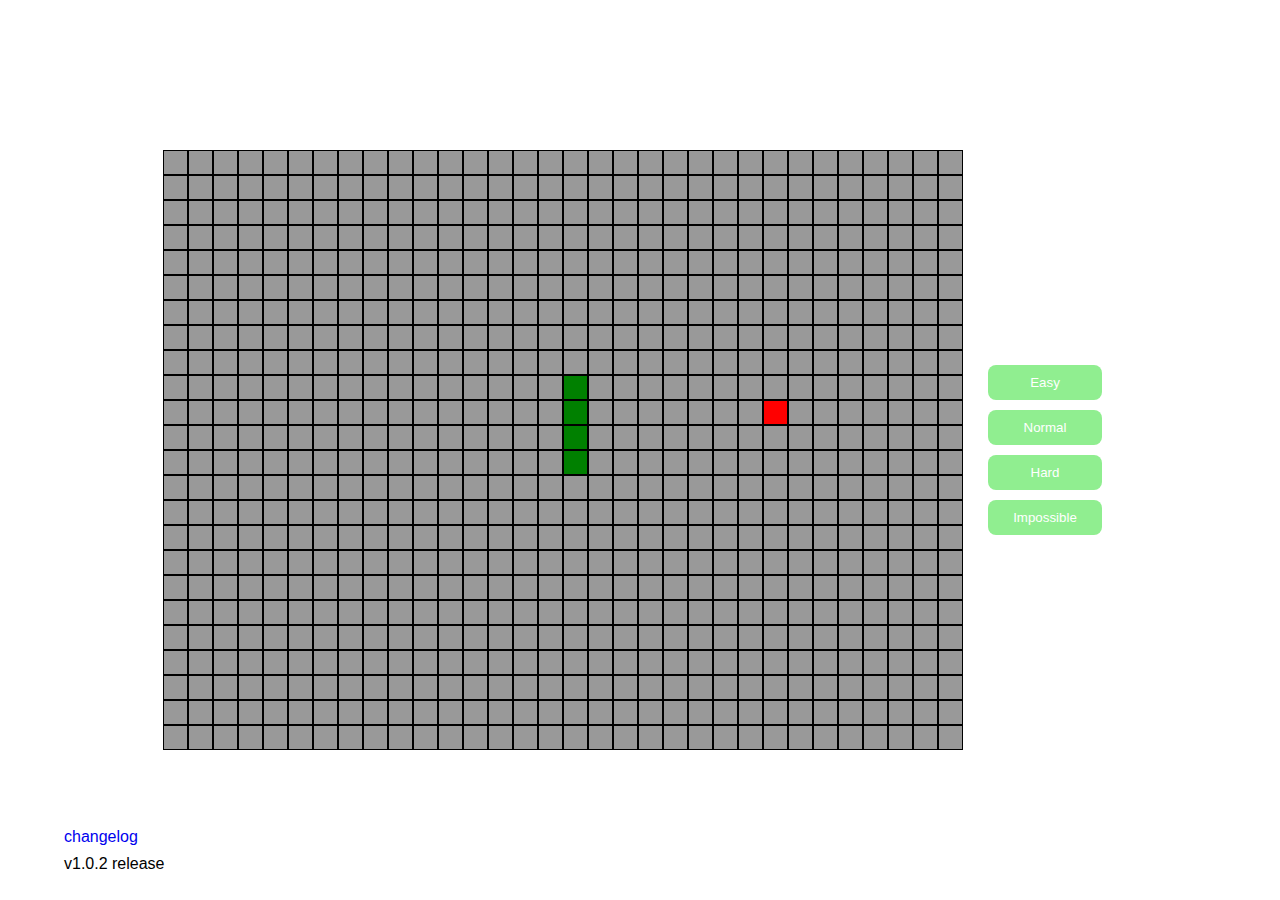
<file: projects/snake/index.html>
<!DOCTYPE html>
<html lang="en-US">
<head>
<meta charset="UTF-8" />
<meta name="viewport" content="width=device-width, user-scalable=no" />
<title>Snake Game | Made By Witchie</title>
<style>
    *{
        font-family: Arial, Helvetica, sans-serif;
    }
    html {
        text-align: center;
    }
    body{
        padding: 0;
        margin: 0;
        display: flex;
        align-items: center;
        height: 100vh;
        justify-content: center;
    }
    body > *{
        padding: 10px;
    }
    #board {
        width: calc(32 * 25px);
    }

    #board div {
        background-color: rgb(153, 153, 153);
        border: 1px solid black;
        box-sizing: border-box;
        float: left;
        width: 25px;
        height: 25px;
    }

    #board .snake {
        background-color: green;
    }

    #board .apple {
        background-color: red;
    }
    #difficulties{
        display: flex;
        flex-direction: column;
    }
    #difficulties button {
        margin: 5px 5px;
        padding: 10px 20px;
        width: 100%;
        background-color: lightgreen;
        border: none;
        border-radius: 8px;
        color: white;
        transition: color 0.3s, background-color 0.3s;
        cursor: pointer;
    }
    #difficulties button:hover{
        box-sizing: border-box;
        background-color: white;
        color: lightgreen;
        border: 3px solid lightgreen;
        padding: 7px 17px;
    }
    #mobile-controller *{
        display: none;
    }
    .control{
        transform-origin: 50% 50%;
        background: none;
        color: black;
        transition: background-color 0.1s;
    }
    .control:hover{
        background-color: rgb(240, 240, 240);
    }
    .control__top,
    .control__right,
    .control__left{
        border-top: none;
        border-left: 3px solid black;
        border-right: 3px solid black;
        border-bottom: 3px solid black;
    }
    .control__top{
        transform: rotate(180deg) translateY(-1px);
        border-radius: 0 0 92px 92px;
    }
    .control__right{
        transform: rotate(-90deg) translateY(-1px);
        border-radius: 0 0 92px 92px;
    }
    .control__left{
        transform: rotate(90deg) translateY(-1px);
        border-radius: 0 0 92px 92px;
    }
    .control__bottom{
        border-top: none;
        border-left: none;
        border-right: none;
        border-bottom: 3px solid black;
        transform: rotate(0deg);
    }
    body a,
    body p{
        position: absolute;
        text-decoration: none;
        margin: 0;
        padding: 0;
        left: 5%;
    }
    body a{
        top: 92%;
    }
    body p{
        top: 95%;
    }
    @media only screen and (max-width: 1000px){
        #mobile-controller {
            display: grid;
            grid-template-rows: 125px 125px;
            grid-template-columns: 125px 125px 125px;
        }
        #mobile-controller *{
            display: inline-block;
        }
        body{
            flex-direction: column;
        }
        #difficulties{
            flex-direction: row;
        }
        #board div {
            width: 20px;
            height: 20px;
        }
        #board {
            width: calc(32 * 20px);
        }
    }
    @media only screen and (max-width: 670px){
        #board div {
            width: 15px;
            height: 15px;
        }
        #board {
            width: calc(32 * 15px);
        }
    }
    @media only screen and (max-width: 500px){
        #board div {
            width: 12px;
            height: 12px;
        }
        #board {
            width: calc(32 * 12px);
        }
    }
    @media only screen and (max-width: 415px){
        
        #difficulties button {
            font-size: 0.7rem;
        }
        #board div {
            width: 10px;
            height: 10px;
        }
        #board {
            width: calc(32 * 10px);
        }
        #mobile-controller {
            grid-template-rows: 100px 100px 100px;
            grid-template-columns: 100px 100px 100px;
        }
    }
</style>
</head>
<body>
    <div id="board"></div>
    <div id="difficulties">
        <button id="easy">Easy</button>
        <button id="normal">Normal</button>
        <button id="hard">Hard</button>
        <button id="impossible">Impossible</button>
        <audio src="bg-music-8bit.mp3" autoplay loop></audio>
    </div>
    <a href="./changelog.md">changelog</a>
    <p>v1.0.2 release</p>
    <div id="mobile-controller">
        <div class="empty-ruleset"></div>
        <button class="control control__top" onclick="navigate('top')">
            <svg opacity="1" aria-hidden="true" height="48" viewBox="0 0 16 16" version="1.1" width="48" data-view-component="true" class="octicon octicon-chevron-down HeaderMenu-icon ml-1">
                <path fill-rule="evenodd" d="M12.78 6.22a.75.75 0 010 1.06l-4.25 4.25a.75.75 0 01-1.06 0L3.22 7.28a.75.75 0 011.06-1.06L8 9.94l3.72-3.72a.75.75 0 011.06 0z"></path>
            </svg>
        </button>
        <div class="empty-ruleset"></div>
        <button class="control control__left" onclick="navigate('left')">
            <svg opacity="1" aria-hidden="true" height="48" viewBox="0 0 16 16" version="1.1" width="48" data-view-component="true" class="octicon octicon-chevron-down HeaderMenu-icon ml-1">
                <path fill-rule="evenodd" d="M12.78 6.22a.75.75 0 010 1.06l-4.25 4.25a.75.75 0 01-1.06 0L3.22 7.28a.75.75 0 011.06-1.06L8 9.94l3.72-3.72a.75.75 0 011.06 0z"></path>
            </svg>
        </button>
        </button>
        <button class="control control__bottom" onclick="navigate('bottom')">
            <svg opacity="1" aria-hidden="true" height="48" viewBox="0 0 16 16" version="1.1" width="48" data-view-component="true" class="octicon octicon-chevron-down HeaderMenu-icon ml-1">
                <path fill-rule="evenodd" d="M12.78 6.22a.75.75 0 010 1.06l-4.25 4.25a.75.75 0 01-1.06 0L3.22 7.28a.75.75 0 011.06-1.06L8 9.94l3.72-3.72a.75.75 0 011.06 0z"></path>
            </svg>
        </button>
        <button class="control control__right" onclick="navigate('right')">
            <svg opacity="1" aria-hidden="true" height="48" viewBox="0 0 16 16" version="1.1" width="48" data-view-component="true" class="octicon octicon-chevron-down HeaderMenu-icon ml-1">
                <path fill-rule="evenodd" d="M12.78 6.22a.75.75 0 010 1.06l-4.25 4.25a.75.75 0 01-1.06 0L3.22 7.28a.75.75 0 011.06-1.06L8 9.94l3.72-3.72a.75.75 0 011.06 0z"></path>
            </svg>
    </div>
    <script>
    document.addEventListener('DOMContentLoaded', initGame);
    document.body.addEventListener('keydown', function(){enterKey(event)});
    const board = [];
    const boardWidth = 32, boardHeight = 24;
    var snakeX;
    var snakeY;
    var snakeLength;
    var snakeDirection;
    var defaultSpeed = 1100;
    const easyDifficulty = document.getElementById('easy');
    const normalDifficulty = document.getElementById('normal');
    const hardDifficulty = document.getElementById('hard');
    const impossibleDifficulty = document.getElementById('impossible');
    
    const navigateTop = document.querySelector('.control__top');
    const navigateRight = document.querySelector('.control__right');
    const navigateLeft = document.querySelector('.control__left');
    const navigateBottom = document.querySelector('.control__bottom');
    easyDifficulty.addEventListener('click', function(){startGame(); defaultSpeed = 1300;});
    normalDifficulty.addEventListener('click', function(){startGame(); defaultSpeed = 1100;});
    hardDifficulty.addEventListener('click', function(){ startGame(); defaultSpeed = 900;});
    impossibleDifficulty.addEventListener('click', function(){ startGame(); defaultSpeed = 700;});

    function initGame() {
        const boardElement = document.getElementById('board');

        for (var y = 0; y < boardHeight; ++y) {
            var row = [];
            for (var x = 0; x < boardWidth; ++x) {
                var cell = {};
                cell.element = document.createElement('div');
                boardElement.appendChild(cell.element);
                row.push(cell);
            }
    
            board.push(row);
        }

        startGame();

        gameLoop();
    }

    function placeApple() {
        var appleX = Math.floor(Math.random() * boardWidth);
        var appleY = Math.floor(Math.random() * boardHeight);

        board[appleY][appleX].apple = 1;
    }
        
    function startGame() {
        snakeX = Math.floor(boardWidth / 2);
        snakeY = Math.floor(boardHeight / 2);
        snakeLength = 5;
        snakeDirection = 'Up';

        for (var y = 0; y < boardHeight; ++y) {
            for (var x = 0; x < boardWidth; ++x) {
                board[y][x].snake = 0;
                board[y][x].apple = 0;
            }
        }

        board[snakeY][snakeX].snake = snakeLength;

        placeApple();
    }

    function gameLoop() {

        switch (snakeDirection) {
            case 'Up':    snakeY--; break;
            case 'Down':  snakeY++; break;
            case 'Left':  snakeX--; break;
            case 'Right': snakeX++; break;
        }

        if (snakeX < 0 || snakeY < 0 || snakeX >= boardWidth || snakeY >= boardHeight || board[snakeY][snakeX].snake > 0) {
            var deathSound = document.createElement('div');
            document.head.appendChild(deathSound)
            deathSound.innerHTML = `
            <audio src="death-sound-effect-8bit.mp3" style="display: none; width: 0; height: 0; margin: 0; padding: 0;" autoplay></audio>
            `
            startGame();
        }

        if (board[snakeY][snakeX].apple === 1) {
            var eatSound = document.createElement('div');
            document.head.appendChild(eatSound)
            eatSound.innerHTML = `
            <audio src="eat-sound-effect-8bit.mp3" style="display: none; width: 0; height: 0; margin: 0; padding: 0;" autoplay></audio>
            `
            snakeLength++;
            board[snakeY][snakeX].apple = 0;
            placeApple();
        }

        board[snakeY][snakeX].snake = snakeLength;

        for (var y = 0; y < boardHeight; ++y) {
            for (var x = 0; x < boardWidth; ++x) {
                var cell = board[y][x];

                if (cell.snake > 0) {
                    cell.element.className = 'snake';
                    cell.snake -= 1;
                }
                else if (cell.apple === 1) {
                    cell.element.className = 'apple';
                }
                else {
                    cell.element.className = '';
                }
            }
        }
        setTimeout(gameLoop, defaultSpeed / (snakeLength / 1.2));
    }

    function enterKey(event) {
        switch (event.key) {
            case 'ArrowUp': snakeDirection = 'Up'; break;
            case 'ArrowDown': snakeDirection = 'Down'; break;
            case 'ArrowLeft': snakeDirection = 'Left'; break;
            case 'ArrowRight': snakeDirection = 'Right'; break;
            default: break;
        }
        event.preventDefault();
    }
    function navigate(direction){
        switch( direction ) {
            case 'top': snakeDirection = 'Up'; break;
            case 'bottom': snakeDirection = 'Down'; break;
            case 'left': snakeDirection = 'Left'; break;
            case 'right': snakeDirection = 'Right'; break;
            default: break;
        }
    }

    </script>
</body>
</html>
</file>
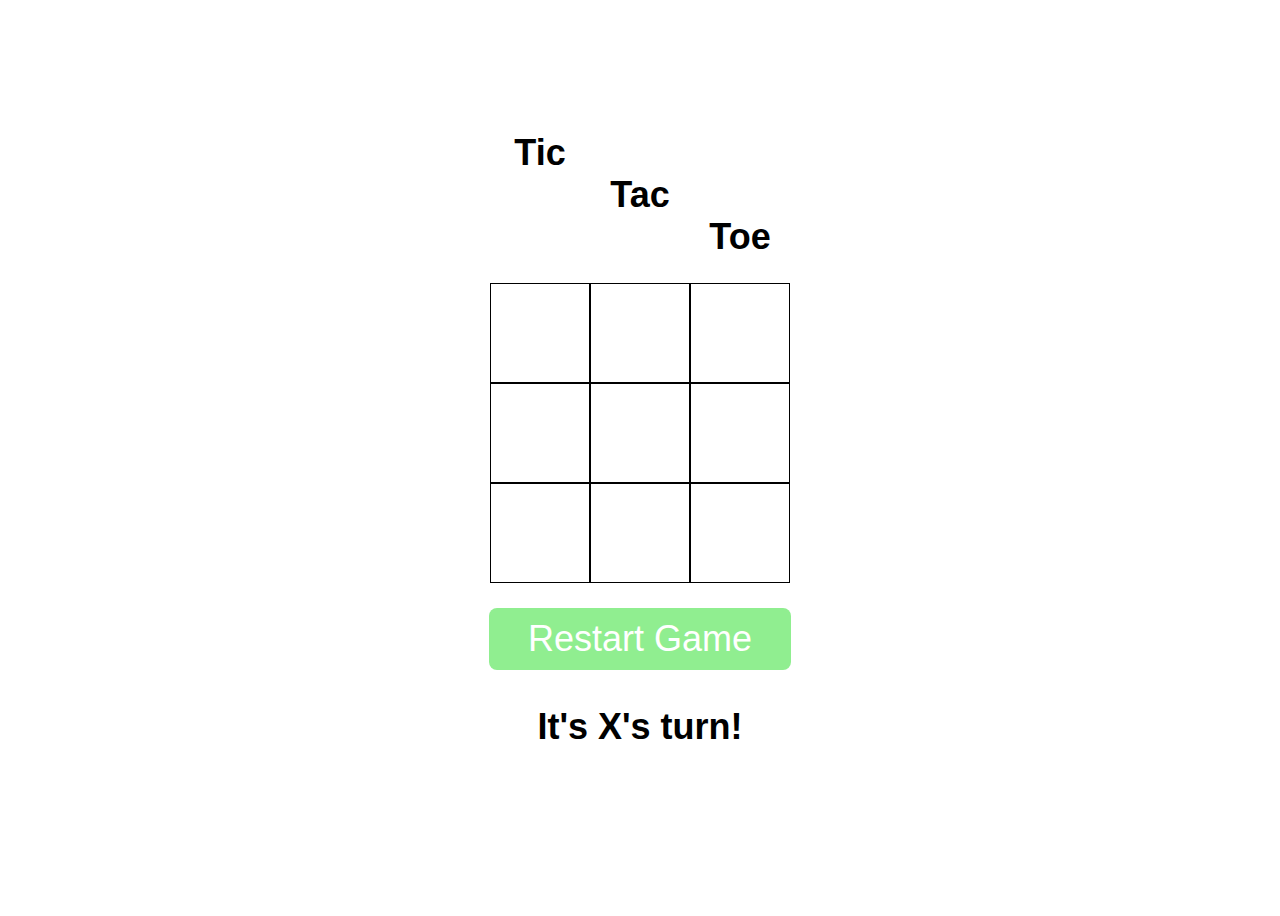
<file: projects/tic-tac-toe/index.html>
<!DOCTYPE html>
<html lang="en">
<head>
    <link rel="stylesheet" href="./styles.css" />
    <script src="./main.js" defer></script>
    <meta charset="UTF-8" />
    <meta http-equiv="X-UA-Compatible" content="IE=edge" />
    <meta name="viewport" content="width=device-width, initial-scale=1.0" />
    <title>Tic Tac Toe | Made By Witchie</title>
</head>
<body>
    <h1 style="margin-right: 200px;">Tic</h1>
    <h1>Tac</h1>
    <h1 style="margin-left: 200px;">Toe</h1>
    <div id="board">
        <div class="cell" data-cell-index="0"></div>
        <div class="cell" data-cell-index="1"></div>
        <div class="cell" data-cell-index="2"></div>
        <div class="cell" data-cell-index="3"></div>
        <div class="cell" data-cell-index="4"></div>
        <div class="cell" data-cell-index="5"></div>
        <div class="cell" data-cell-index="6"></div>
        <div class="cell" data-cell-index="7"></div>
        <div class="cell" data-cell-index="8"></div>
    </div>
    <button id="restart">Restart Game</button>
    <p class="state"></p>
</body>
</html>
</file>
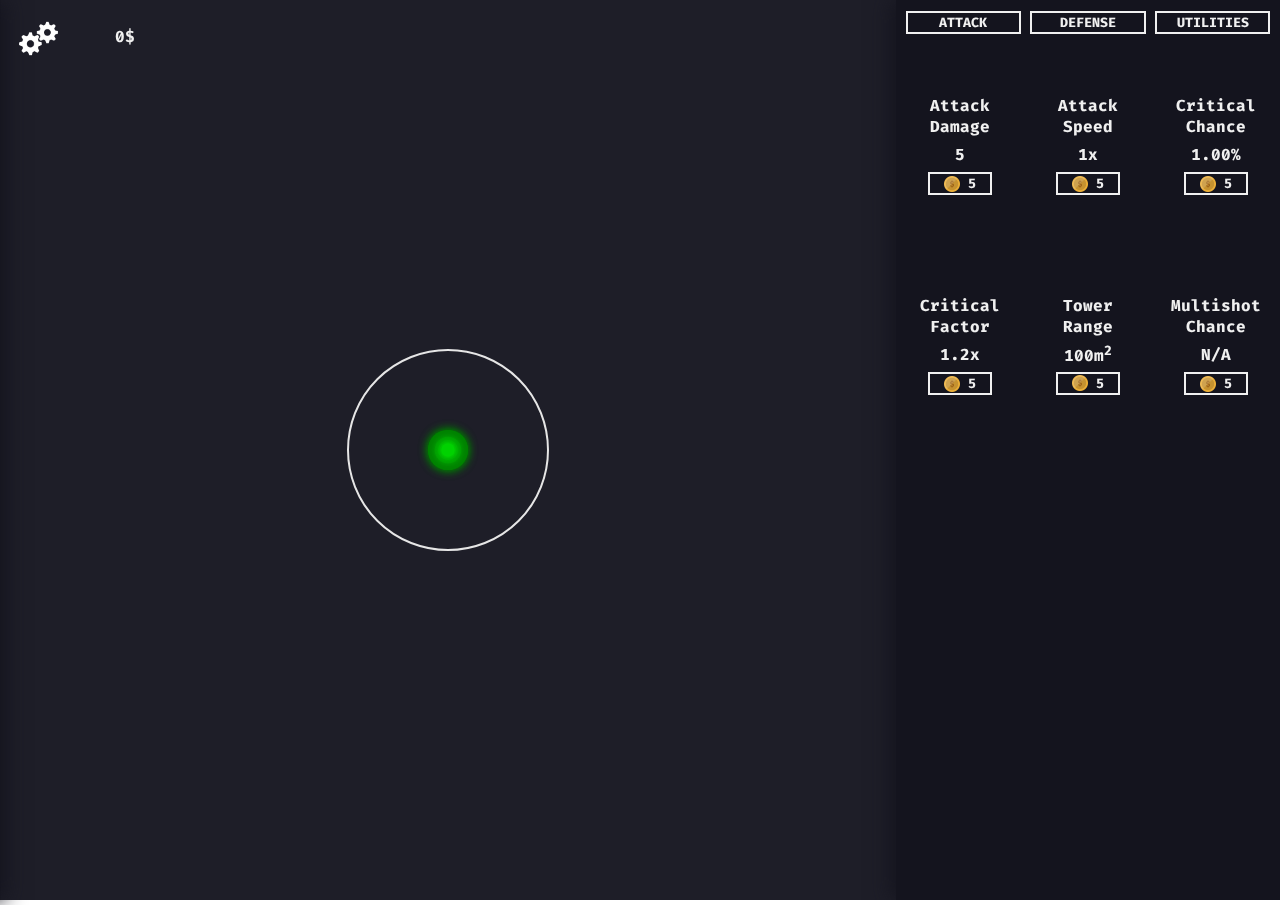
<file: projects/tower-defense/index.html>
<!DOCTYPE html>
<html lang="en">
<head>
  <link rel="preconnect" href="https://fonts.googleapis.com">
  <link rel="preconnect" href="https://fonts.gstatic.com" crossorigin>
  <link href="https://fonts.googleapis.com/css2?family=Fira+Code:wght@300;400;500;600;700&display=swap" rel="stylesheet">
  <link rel="stylesheet" href="./styles.css" type="text/css">
  <script src="./main.js" defer></script>
  <meta charset="UTF-8">
  <meta http-equiv="X-UA-Compatible" content="IE=edge">
  <meta name="viewport" content="width=device-width, initial-scale=1.0">
  <title>Witchies TD</title>
</head>
<body>
  <main id="main">
    <input type="checkbox" class="settings-toggle" />
    <img src="./settings.png" class="settings-icon" />
    <section class="settings">
      <button class="stop">
        <img src="./pause.png">
      </button>
      <button class="change-theme">
        <img src="./moon.png" alt="moon" class="theme">
      </button>
      <p style="color: var(--version-color)">
        v0.0.1a
        <br>
        witchie
      </p>
    </section>
    <section class="game">
      <div class="blur"></div>
      <div class="cash"></div>
      <canvas class="canvas"></canvas>
    </section>
    <section class="upgrades">
      <div class="tabs">
        <button class="attack tab" onclick="openTab(this)">ATTACK</button>
        <button class="defense tab" onclick="openTab(this)">DEFENSE</button>
        <button class="utilities tab" onclick="openTab(this)">UTILITIES</button>
      </div>
      <div class="view">
        <div>
          <p>Attack Damage</p>
          <p class="damage upgrade">N/A</p>
          <button class="damage-btn" onclick="if(!(cash < parseFloat(document.querySelector('.damage-cash').textContent))){upgrades.attack.damage = parseFloat((upgrades.attack.damage + 6).toFixed(2)); upgradeRefresh('damage-cash');cash -= parseFloat(document.querySelector(`.damage-cash`).textContent);}"><img src="./coin.png"><span class="damage-cash">5</span></button>
        </div>
        <div>
          <p>Attack Speed</p>
          <p class="speed upgrade">N/A</p>
          <button class="speed-btn" onclick="if(!(cash < parseFloat(document.querySelector('.speed-cash').textContent))){upgrades.attack.speed = parseFloat((upgrades.attack.speed + .05).toFixed(2)); cash -= parseFloat(document.querySelector(`.speed-cash`).textContent); upgradeRefresh('speed-cash'); fpsInterval_shoot = 400 / upgrades.attack.speed;}"><img src="./coin.png"><span class="speed-cash">5</span></button>
        </div>
        <div>
          <p>Critical Chance</p>
          <p class="critchance upgrade">N/A</p>
          <button class="critp-btn" onclick="if(!(cash < parseFloat(document.querySelector('.critp-cash').textContent))){upgrades.attack.critChance = parseFloat((upgrades.attack.critChance + 1).toFixed(2));cash -= parseFloat(document.querySelector(`.critp-cash`).textContent); upgradeRefresh('critp-cash')}"><img src="./coin.png"><span class="critp-cash">5</span></button>
        </div>
        <div>
          <p>Critical Factor</p>
          <p class="critfactor upgrade">N/A</p>
          <button class="critf-btn" onclick="if(!(cash < parseFloat(document.querySelector('.critf-cash').textContent))){upgrades.attack.critFactor = parseFloat((upgrades.attack.critFactor + .07).toFixed(2));cash -= parseFloat(document.querySelector(`.critf-cash`).textContent); upgradeRefresh('critf-cash')}"><img src="./coin.png"><span class="critf-cash">5</span></button>
        </div>
        <div>
          <p>Tower Range</p> 
          <p class="range upgrade">N/A</p>
          <button class="damage-btn" onclick="if(!(cash < parseFloat(document.querySelector('.range-cash').textContent))){upgrades.attack.range = parseFloat((upgrades.attack.range + (0.29)).toFixed(2)); upgradeRefresh('range-cash');cash -= parseFloat(document.querySelector(`.range-cash`).textContent);}"><img src="./coin.png"><span class="range-cash">5</span></button>
        </div>
        <div>
          <p>Multishot Chance</p>
          <p class="multi upgrade">N/A</p>
          <button class="damage-btn" onclick="if(!(cash < parseFloat(document.querySelector('.multi-cash').textContent))){upgrades.attack.multiChance = parseFloat((upgrades.attack.multiChance * 1.1).toFixed(2)); cash -= parseFloat(document.querySelector(`.multi-cash`).textContent); upgradeRefresh('multi-cash')}"><img src="./coin.png"><span class="multi-cash">5</span></button>
        </div>
      </div>
    </section>
  </main>
</body>
</html>
</file>
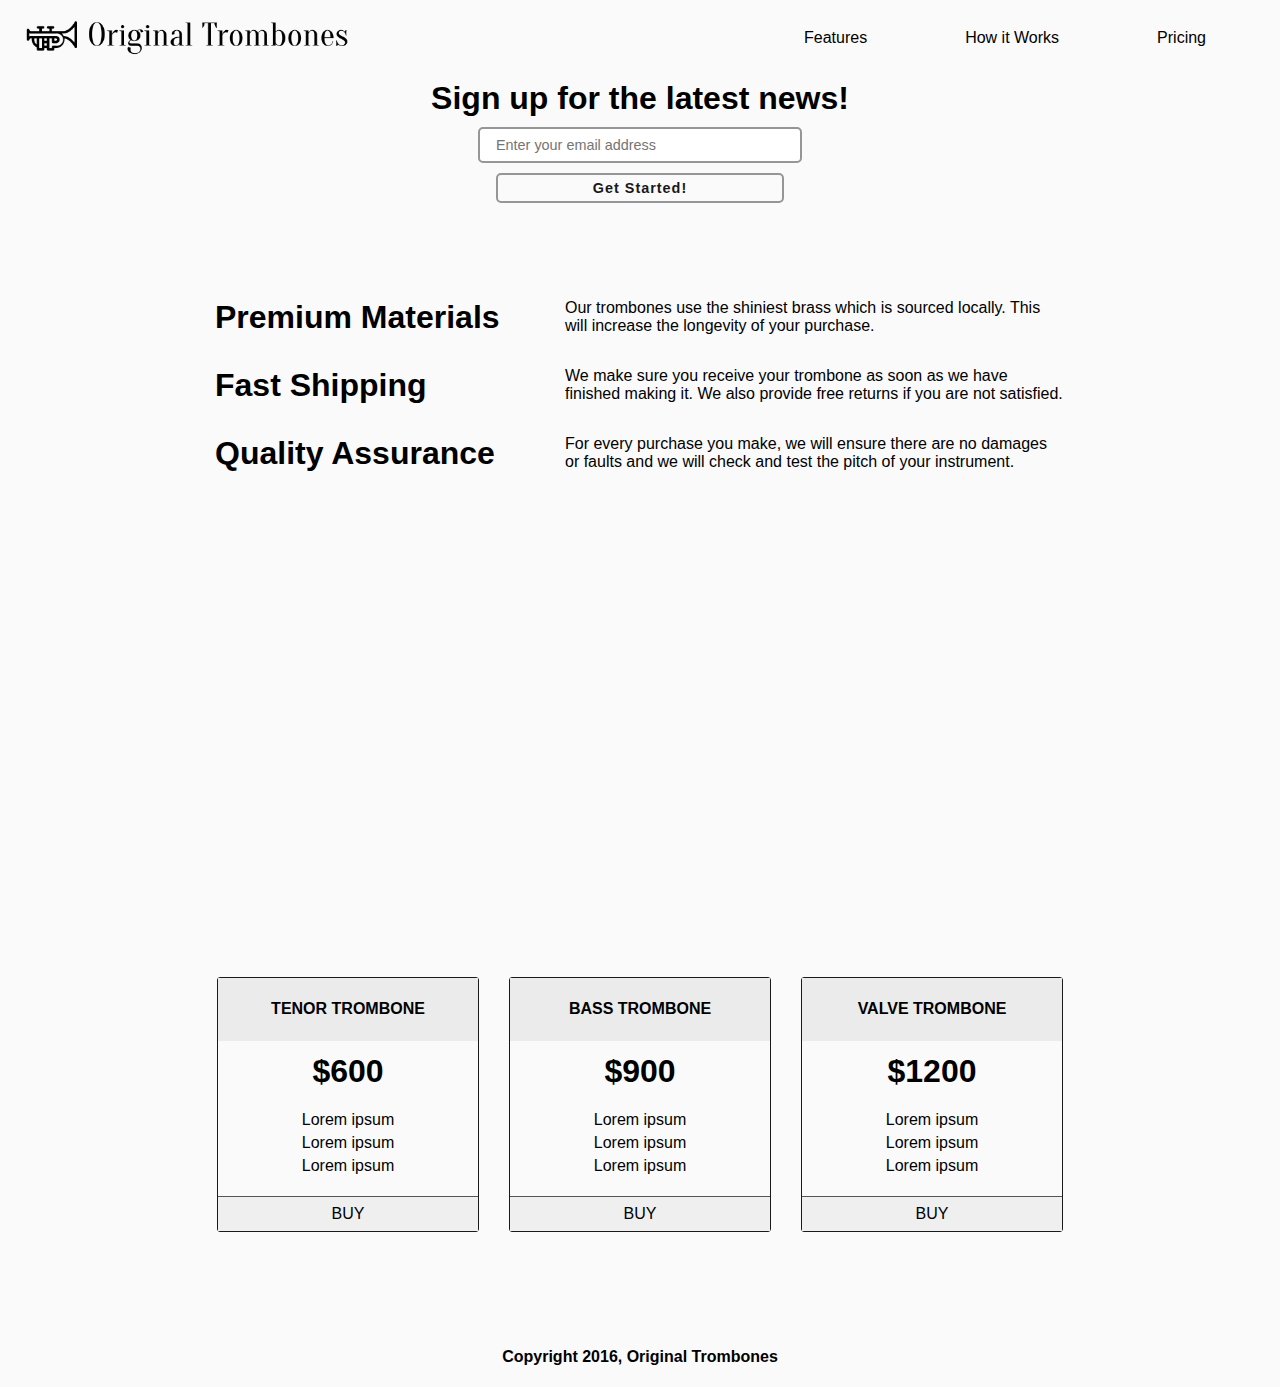
<file: projects/trombones/index.html>
<!DOCTYPE html>
<html lang="en">
  <head>
    <link rel="stylesheet" href="styles.css" />
    <meta name="viewport" content="width=device-width, initial-scale=1.0" />
    <meta charset="UTF-8" />
    <meta name="description" content="Product Landing Page" />
    <title>Product Landing Page | Made By Witchie</title>
  </head>
  <body>
    <main id="main">
      <header id="header">
        <img 
        src="./product-landing-page-logo.png" 
        alt="Original Trombones Logo" 
        loading="lazy"
        id="header-img" />
        <nav id="nav-bar">
          <a href="#features" class="nav-link">Features</a>
          <a href="#video" class="nav-link">How it Works</a>
          <a href="#pricing" class="nav-link">Pricing</a>
        </nav>
      </header>
      <section id="sign-up">
        <form id="form" action="#">
          <h1>Sign up for the latest news!  </h1>
          <input type="email" id="email" name="email" placeholder="Enter your email address" required />
          <input type="submit" value="Get Started!" id="submit" />
        </form>
      </section>
      <section id="features">
        <div class="features feature-1">
          <h1>Premium Materials</h1>
          <p>
            Our trombones use the shiniest brass which is sourced locally. This will increase the longevity of your purchase.
          </p>
        </div>
        <div class="features feature-2">
          <h1>Fast Shipping</h1>
          <p>
            We make sure you receive your trombone as soon as we have finished making it. We also provide free returns if you are not satisfied.
          </p>
        </div>
        <div class="features feature-3">
          <h1>Quality Assurance</h1>
          <p>
            For every purchase you make, we will ensure there are no damages or faults and we will check and test the pitch of your instrument.
          </p>
        </div>
      </section>
      <iframe 
      id="video" 
      width="560" 
      height="315" 
      src="https://www.youtube.com/embed/y8Yv4pnO7qc" 
      title="Roman Carnival Overture for Five Trombones" 
      frameborder="0" 
      allow="accelerometer; autoplay; clipboard-write; encrypted-media; gyroscope; picture-in-picture; web-share" 
      allowfullscreen
      ></iframe>
      <section id="pricing">
        <div id="tenor" class="product">
          <div class="product-label">
            <h4>TENOR TROMBONE</h4>
          </div>
          <div class="product-desc">
            <h1 class="price">$600</h1>
            <ul class="product-features">
              <li class="product-feature">Lorem ipsum</li>
              <li class="product-feature">Lorem ipsum</li>
              <li class="product-feature">Lorem ipsum</li>
            </ul>
            <button class="purchase">BUY</button>
          </div>
        </div>
        <div id="bass" class="product">
          <div class="product-label">
            <h4>BASS TROMBONE</h4>
          </div>
          <div class="product-desc">
            <h1 class="price">$900</h1>
            <ul class="product-features">
              <li class="product-feature">Lorem ipsum</li>
              <li class="product-feature">Lorem ipsum</li>
              <li class="product-feature">Lorem ipsum</li>
            </ul>
            <button class="purchase">BUY</button>
          </div>
        </div>
        <div id="valve" class="product">
          <div class="product-label">
            <h4>VALVE TROMBONE</h4>
          </div>
          <div class="product-desc">
            <h1 class="price">$1200</h1>
            <ul class="product-features">
              <li class="product-feature">Lorem ipsum</li>
              <li class="product-feature">Lorem ipsum</li>
              <li class="product-feature">Lorem ipsum</li>
            </ul>
            <button class="purchase">BUY</button>
          </div>
        </div>
      </section>
      <footer id="footer">
        <h4> Copyright 2016, Original Trombones </h4>
      </footer>
    </main>
  </body>
</html>
</file>
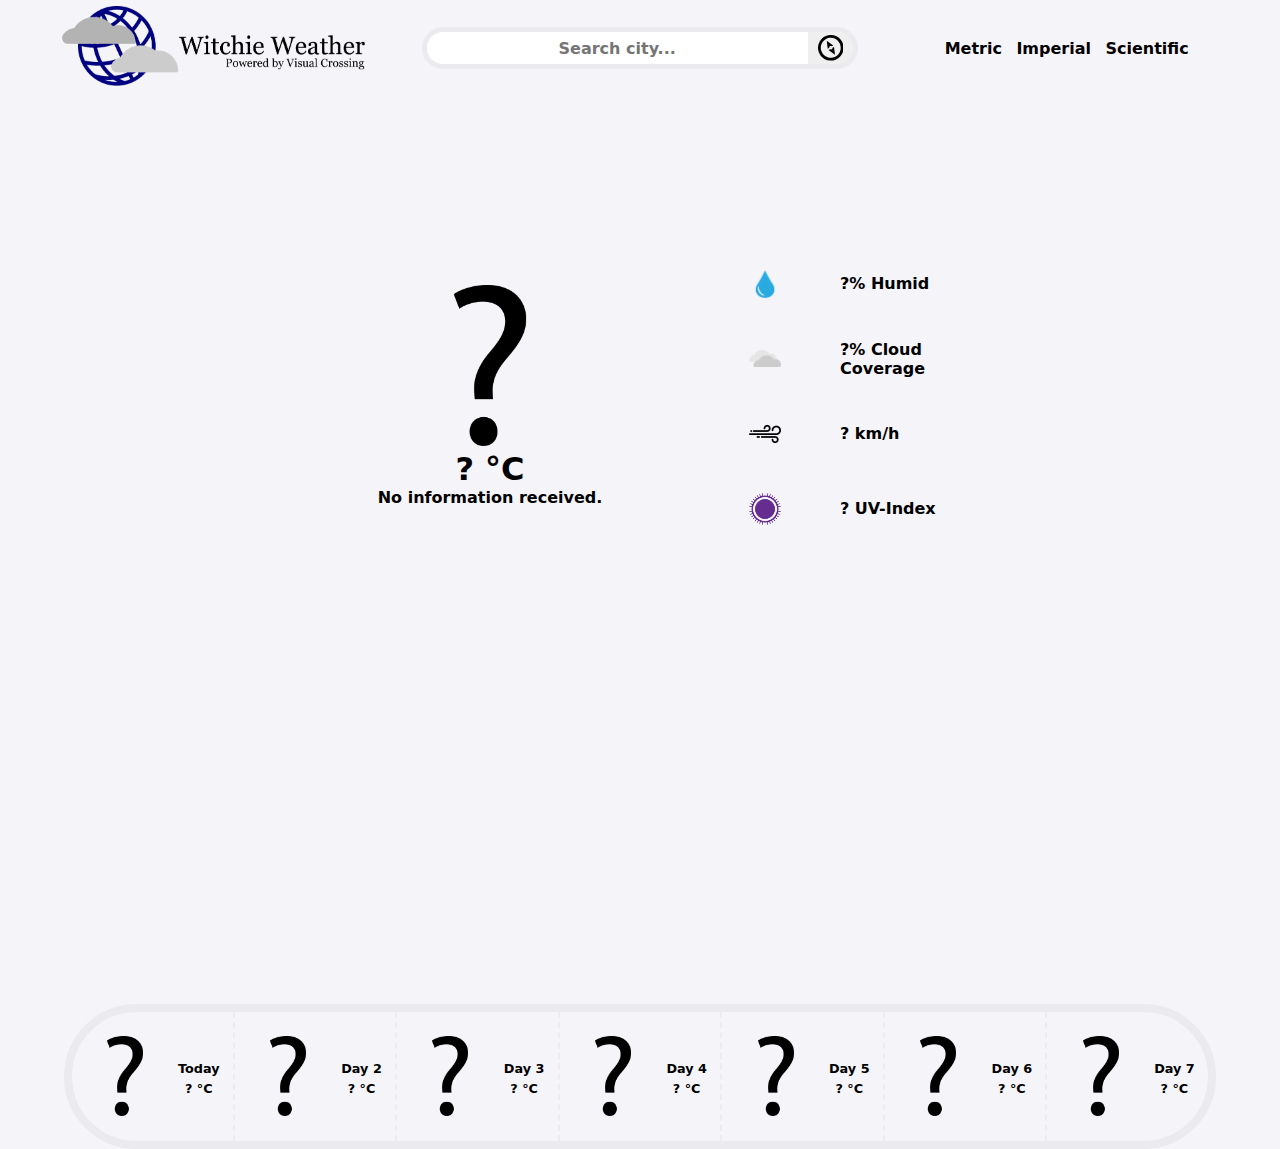
<file: projects/weather/index.html>
<!DOCTYPE html>
<html lang="en">
<head>
  <link rel="stylesheet" href="./styles.css" type="text/css" />
  <script src="./main.js" defer></script>
  <script src="./charts.js"></script>
  <meta charset="UTF-8">
  <meta http-equiv="X-UA-Compatible" content="IE=edge">
  <meta name="viewport" content="width=device-width, initial-scale=1.0">
  <title>Weather App | Made By Witchie, Powered By Visual Crossing</title>
</head>
<body>
  <main>
    <header>
      <div class="header__logo--wrapper">
        <img class="header__logo" src="./weather-logo.png" alt="Weather Witchie Logo" />
      </div>
      <div class="header__search--wrapper">
        <input type="text" id="search" placeholder="Search city..." />
        <button class="search--btn" onclick="extract(document.getElementById('search').value, 0, 'metric')">
          <svg id="Layer_1" style="height: 1.6rem; width: 1.6rem;" data-name="Layer 1" xmlns="http://www.w3.org/2000/svg" viewBox="0 0 122.88 122.88">
            <path d="M61.44,0A61.46,61.46,0,1,1,18,18,61.21,61.21,0,0,1,61.44,0ZM77,57.42l-7.23,4.11a7.56,7.56,0,0,1-.25,1.57,8,8,0,0,1-9.75,5.63,8.19,8.19,0,0,1-1.58-.61l-7.66,4.36L81.43,95.23,77,57.42ZM46.55,65.88l7.37-4.19A7.86,7.86,0,0,1,54.16,59a8,8,0,0,1,9.75-5.63,8.28,8.28,0,0,1,2.55,1.2L73,50.82,42.14,28.07l4.41,37.81ZM95.36,27.52a48,48,0,1,0,14,33.92,47.82,47.82,0,0,0-14-33.92Z"/>
          </svg>
        </button>
      </div>
      <nav>
        <button onclick="extract(document.getElementById('search').value, 0, 'metric')">Metric</button>
        <button onclick="extract(document.getElementById('search').value, 0, 'us')">Imperial</button>
        <button onclick="extract(document.getElementById('search').value, 0, 'base')">Scientific</button>
      </nav>
    </header>
    <section id="main-window">
      <div class="current">
        <div class="current__info">
          <div class="current__icon--wrapper">
            <img class="current__icon" src="./unknown.png" alt="sun logo" />
          </div>
          <div class="current__temp--stats">
            <div class="current__temp">? °C</span></div>
            <p class="current__temp--description">No information received.</p>
          </div>
        </div>
        <div class="weather__extra">
          <img class="icon extra__icon" src="./drop.png"><div class="humidity extra__info">?% Humid</div>
          <img class="icon extra__icon" src="./cloud.png"><div class="cloud-coverage extra__info">?% Cloud Coverage</div>
          <img class="icon extra__icon" src="./wind.png"><div class="wind-speed extra__info">? km/h</span></div>
          <img class="icon extra__icon" src="./uv.png"><div class="uv-index extra__info">? UV-Index</div>
        </div>
        <div class="hourchart"><canvas id="myChart"></canvas></div>
      </div>
      <div class="v-nav">
        <div class="v-nav__wrapper">
          <div onclick="extract(document.getElementById('search').value, 0, 'none')" class="v-nav__item item-1">
            <img src="./unknown.png" class="v-nav__icon icon-1" alt="status">
            <div class="v-nav__stat stat-1">
              <p class="v-nav__stat__day today">Today</p>
              <div class="v-nav__temp v-nav__temp--1">? °C
              </div>
            </div>
          </div>
          <div onclick="extract(document.getElementById('search').value, 1, 'none')" class="v-nav__item item-2">
            <img src="./unknown.png" class="v-nav__icon icon-2" alt="status">
            <div class="v-nav__stat stat-2">
              <p class="v-nav__stat__day">Day 2</p>
              <div class="v-nav__temp v-nav__temp--2">? °C
              </div>
            </div>
          </div>
          <div onclick="extract(document.getElementById('search').value, 2, 'none')" class="v-nav__item item-3">
            <img src="./unknown.png" class="v-nav__icon icon-3" alt="status">
            <div class="v-nav__stat stat-3">
              <p class="v-nav__stat__day">Day 3</p>
              <div class="v-nav__temp v-nav__temp--3">? °C
              </div>
            </div>
          </div>
          <div onclick="extract(document.getElementById('search').value, 3, 'none')" class="v-nav__item item-4">
            <img src="./unknown.png" class="v-nav__icon icon-4" alt="status">
            <div class="v-nav__stat stat-4">
              <p class="v-nav__stat__day">Day 4</p>
              <div class="v-nav__temp v-nav__temp--4">? °C
              </div>
            </div>
          </div>
          <div onclick="extract(document.getElementById('search').value, 4, 'none')" class="v-nav__item item-5">
            <img src="./unknown.png" class="v-nav__icon icon-5" alt="status">
            <div class="v-nav__stat stat-5">
              <p class="v-nav__stat__day">Day 5</p>
              <div class="v-nav__temp v-nav__temp--5">? °C
              </div>
            </div>
          </div>
          <div onclick="extract(document.getElementById('search').value, 5, 'none')" class="v-nav__item item-6">
            <img src="./unknown.png" class="v-nav__icon icon-6" alt="status">
            <div class="v-nav__stat stat-6">
              <p class="v-nav__stat__day">Day 6</p>
              <div class="v-nav__temp v-nav__temp--6">? °C
              </div>
            </div>
          </div>
          <div onclick="extract(document.getElementById('search').value, 6, 'none')" class="v-nav__item item-7">
            <img src="./unknown.png" class="v-nav__icon icon-7" alt="status">
            <div class="v-nav__stat stat-7">
              <p class="v-nav__stat__day">Day 7</p>
              <div class="v-nav__temp v-nav__temp--7">? °C
              </div>
            </div>
          </div>
        </div>
      </div>
    </section>
  </main>
</body>
</html>
</file>
<file: styles.css>
:root{
  --projects-counter: 8;
  --color-primary: #ff9361;
  --color-secondary: #ff7e42;
  --color-projects: #ff7231;
  --color-bg: whitesmoke;
}

html{
  font-size: 16px;
  scroll-behavior: smooth;
}
body{
  margin: 0;
  font-size: 1rem;
}
header{
  background-color: var(--color-primary);
  display: flex;
  flex-direction: column;
  justify-content: center;
  align-items: center;
  height: 5rem;
  box-shadow: 0 0 10px 0 var(--color-primary);
  position: fixed;
  z-index: 100;
  width: 100%;
}
header >*{
  height: 50%;
  width: 100%;
  display: flex;
  justify-content: space-evenly;
  align-items: center;
}
.nav__btn{
  text-decoration: none;
  color: black;
}
p,
a,
button,
div,
span,
input{
  font-weight: 600;
  font-family: -apple-system, BlinkMacSystemFont, 'Segoe UI', Roboto, Oxygen, Ubuntu, Cantarell, 'Open Sans', 'Helvetica Neue', sans-serif;
}
.cert-img {
  opacity: 0.5;
  position: absolute;
  width: 320px;
  object-fit: contain;

  transform: translate(-50%, -50%);
  transition: transform 0.2s ease-in-out 0ms, opacity 0.2s ease-in-out 0ms;
}
.cert-img-1:hover {
  opacity: 1;
  transform: translate(-50%, -50%) scale(1.1) rotate(-5deg);
}
.cert-img-2:hover {
  opacity: 1;
  transform: translate(-50%, -50%) scale(1.1) rotate(5deg);
}
.cert-img-1 {
  top: calc(17% + 5rem);
  left: 50%;
}
.cert-img-2 {
  top: 83%;
  left: 50%;
}
section#welcome{
  padding-top: 5rem;
  background-color: var(--color-bg);
  height: calc(100vh - 5rem);
  display: flex;
  flex-direction: column;
  justify-content: space-evenly;
  align-items: center;
}
section#welcome > .welcome__desc{
  animation: slide 1.2s normal ease-in-out;
}
@keyframes slide{
  0%{
    transform: translateY(-30px);
    opacity: 0;
  }
  100%{
    transform: translateY(0);
    opacity: 1;
  }
}
.welcome__desc{
  width: 90%;
  max-width: calc(248px * 2);
  text-align: justify;
  text-justify: inter-character;
}
.justifier{
  width: 100%;
}
.project__tabs{
  background-color: var(--color-projects);
  width: 100%;
  height: 64px;
  display: flex;
  justify-content: space-evenly;
  align-items: flex-end;
  border-bottom: 2px solid black;
}
.project__tab{
  transform: translateY(2px);
  background-color: var(--color-secondary);
  border: 2px solid black;
  border-radius: 10px 10px 0 0;
  width: calc( 95% / 3 );
  height: 60px;
  box-sizing: border-box;
  cursor: pointer;
  transition: height 0.1s;
}
.header__icon--wrapper{
  padding-top: 10px;
  display: flex;
  justify-content: center;
  align-items: center;
}
.header__icon--wrapper img{
  width: 320px;
}
#project__view{
  background-color: var(--color-primary);
  display: flex;
  flex-wrap: wrap;
  align-items: center;
  justify-content: space-evenly;
  height: fit-content;
  transition: height 0.2s;
}
.app{
  padding: 20px;
  width: 80px;
  height: 160px;
  transition: transform 0.2s;
  cursor: pointer;
}
.app-a{
  text-decoration: none;
  color: black;
}
.app-img{
  object-fit: cover;
  width: 80px;
  height: 80px;
  border-radius: 10px;
  box-shadow: 0px 0px 10px 0px var(--color-secondary);
}
.app p {
  text-align: center;
}
.app:hover,
.link:hover{
  transform: scale(1.05, 1.05);
}
footer{
  height: 200px;
  background-color: var(--color-bg);
  width: 100%;
  display: flex;
  justify-content: center;
  align-items: center;
}
.link__img,
.link a{
  width: 48px;
  height: 48px;
}
.link{
  margin: 0 10px;
  width: 80px;
  height: 80px;
  border: 3px solid var(--color-primary);
  display: flex;
  background-color: transparent;
  justify-content: center;
  align-items: center;
  border-radius: 100px;
  transition: transform 0.2s;
  cursor: pointer;
}
@media only screen and (max-width: 768px) {
  .cert-img {
    width: 250px;
  }
}
@media only screen and (max-width: 380px) {
  .cert-img {
    width: 190px;
  }
}
@media only screen and (max-width: 320px) {
  .welcome__desc {
    font-size: 12px;
  }
  .cert-img {
    width: 135px;
  }
}
@media only screen and (min-width: 768px){ 
  #project__view{
    justify-content: flex-start;
  }
  .project__tab{
    width: 240px;
    margin: 0 6px;
  }
  .project__tabs{
    justify-content: flex-start;
  }
}
</file>
<file: projects/calculator/styles.css>
body{
  height: 100vh;
  display: flex;
  flex-direction: column;
  justify-content: center;
  align-items: center;
}
.calculator {
  text-align: center;
  width: 486px;
  height: 450px;
  margin: 0 auto;
  font-size: 20px;
  background-color: #f2f2f2;
  border: 1px solid #ccc;
  border-radius: 5px;
  box-shadow: 0 2px 5px rgba(0, 0, 0, 0.3);
}

.display {
  height: 80px;
  background-color: #fff;
  padding: 10px;
  text-align: right;
  font-size: 24px;
  border-bottom: 1px solid #ccc;
}

.buttons {
  display: grid;
  grid-template-columns: repeat(4, 1fr);
  grid-gap: 5px;
  padding: 10px;
}

button {
  height: 60px;
  font-size: 24px;
  border-radius: 5px;
  border: none;
  background-color: #e0e0e0;
  cursor: pointer;
}

button:hover {
  background-color: #d0d0d0;
}

#result{
  font-size: 2.5rem;
  outline: none;
  width: 425px;
  height: 90%;
  background-color: rgba(230, 230, 230, 0.3);
  box-shadow: inset 0px 0px 1px 1px rgba(0, 0, 0, 0.3);
  padding: 0px 20px;
  border-radius: 10px;
  border: none;
}

.start{
  width: 465px;
  text-align: center;
}

@media only screen and (max-width: 600px){
  .calculator{
    width: 300px;
  }
  .start{
    width: 280px;
  }
  #result{
    width: 237px;
    font-size: 2rem;
  }
  .display{
    height: 80px;
  }
}
</file>
<file: projects/cipher/styles.css>
body{
  background: linear-gradient(rgb(26, 26, 26), rgb(44, 44, 44)) ;
  display: flex;
  flex-direction: column;
  justify-content: center;
  align-items: center;
  height: 100vh;
  width: 100%;
  margin: 0;
}
.textarea-wrapper{
  width: 100%;
  height: 60%;
  display: flex;
  justify-content: space-evenly;
}
textarea{
  background-color: rgb(10, 10, 10);
  padding: 25px;
  box-sizing: border-box;
  resize: none;
  overflow-y: auto;
  overflow-x: hidden;
  width: 40%;
  height: 80%;
  transition: 
    outline 0.1s, 
    box-shadow 0.1s, 
    transform 0.1s;
  border-radius: 25px;
}
textarea:focus{
  transform: scale(1.02);
  outline: 1px solid darkorchid;
  box-shadow: 0px 0px 20px 1px darkmagenta;
}
body,
textarea,
p,
span{
  font-family: system-ui, -apple-system, BlinkMacSystemFont, 'Segoe UI', Roboto, Oxygen, Ubuntu, Cantarell, 'Open Sans', 'Helvetica Neue', sans-serif;
  color: white;
}
.slider-wrapper{
  display: flex;
  flex-direction: column;
  width: 100%;
  justify-content: space-evenly;
  align-items: center;
}
.slider-wrapper span{
  margin: 10px;
}
.copy{
  padding: 5px;
  background-color: rgb(26, 26, 26);
  color: white;
  border-radius: 20px;
}
</file>
<file: projects/jsdoc/styles.css>
html{
  scroll-behavior: smooth;
  font-family: 'Open Sans', sans-serif;
}
main{
  padding: 0 0 10px 375px;
}
header{
  font-weight: 500;
}
#navbar header{
  text-align: center;
}
#navbar{
  position: fixed;
  top: 0;
  left: 0;
  min-width: 300px;
  height: 100%;
  background-color: rgb(253, 253, 253);
  border-right: 2px solid gray;
}
p, li, code{
  padding: 5px;
  line-height: 27px;
  color: rgb(69, 69, 69);
}
code{
  white-space: pre-line;
  word-wrap: normal;
  line-height: 2;
  padding: 10px 20px;
  margin-left: 30px;
  background-color: rgb(245, 245, 245);
  border-radius: 5px;
  display: block;
}
p{
  padding-left: 15px;
}
div{
  overflow-y: auto;
  overflow-x: hidden;
  height: 88%;
}
.nav-link{
  display: block;
  text-decoration: none;
  color: rgb(69, 69, 69);
  font-size: 1.2rem;
  padding: 15px;
  border-top: 2px solid gray;
  overflow: hidden;
}
@media only screen and (max-width: 768px){
  body{
    margin: 0;
  }
  #navbar{
    width: 100%;
    height: 300px;
    position: static;
    padding: 0;
    background-color: white;
  }
  div{
    border: 3px solid gray;
  }
  main{
    padding: 25px 0 10px 20px;
  }
}
</file>
<file: projects/nilamlak/styles/main.css>
@font-face {
  font-family: "Iran Sans";
  src: url("../assets/fonts/Iran Sans.ttf");
}
* {
  font-family: "Iran Sans";
  box-sizing: border-box;
  font-weight: 900;
}

html {
  font-size: 16px;
}

body {
  font-size: 1rem;
  padding: 0;
  margin: 0;
}

input::-webkit-outer-spin-button,
input::-webkit-inner-spin-button {
  -webkit-appearance: none;
  margin: 0;
}

input[type=number] {
  -moz-appearance: textfield;
}

main {
  width: 100%;
  height: 100%;
}

.header-box {
  display: flex;
  justify-content: center;
  align-items: center;
  width: 100%;
  border-bottom: 1px solid rgba(0, 0, 0, 0.1);
  box-shadow: 0 0 20px 0 rgba(0, 0, 0, 0.1);
}

.header {
  width: 100%;
  max-width: 1366px;
  height: 100px;
  display: flex;
  flex-direction: column;
  justify-content: space-evenly;
}
.header-right {
  width: 100%;
  height: 50%;
  display: flex;
  justify-content: space-evenly;
  align-items: center;
}
.header-right-logo, .header-right-logo-image {
  width: 80px;
  height: 45px;
}
.header-right-search {
  width: calc(100% - 110px);
  height: 45px;
  position: relative;
}
.header-right-search-icon {
  cursor: pointer;
  width: 45px;
  height: 45px;
  background-color: #a62626;
  display: flex;
  justify-content: center;
  align-items: center;
  border-top-left-radius: 5px;
  border-bottom-left-radius: 5px;
  position: absolute;
  top: 0;
  left: 0;
}
.header-right-search-icon img {
  width: 20px;
  height: 20px;
}
.header-right-search-input {
  width: 100%;
  height: 100%;
  border: 3px solid #a62626;
  border-radius: 5px;
  padding: 1rem;
  outline: none;
}
.header-nav {
  width: 100%;
  height: 30%;
}
.header-nav-list {
  width: 100%;
  height: 100%;
  display: flex;
  justify-content: space-evenly;
  align-items: center;
  padding: 0;
  margin: 0;
}
.header-nav-list-item {
  cursor: pointer;
  width: 100px;
  height: 100%;
  list-style-type: none;
  background-color: #a62626;
  border-radius: 5px;
  color: white;
  font-size: 12px;
  display: flex;
  justify-content: space-evenly;
  align-items: center;
  -webkit-user-select: none;
     -moz-user-select: none;
          user-select: none;
}
.header-nav-list-item img {
  width: 18px;
  height: 18px;
}

.vertical-divider {
  height: 90%;
  padding: 0;
  margin: 0 3px;
  border: 1px solid #a62626;
}

.filter {
  position: fixed;
  top: calc(100% - 50px);
  left: 0;
  width: 100%;
  height: calc(100vh - 100px);
  background-color: white;
  border-top: 1px solid rgba(0, 0, 0, 0.1);
  box-shadow: 0 0 20px 0 rgba(0, 0, 0, 0.1);
  z-index: 2;
  transition: top 0.2s ease-in-out;
}
.filter hr {
  border-color: #a62626;
}
.filter-checkbox {
  width: 200px;
  margin: 9px auto;
  display: flex;
  justify-content: space-evenly;
  align-items: center;
}
.filter-checkbox * {
  color: #701d1d;
}
.filter-checkbox-arrow {
  width: 32px;
  height: 32px;
  position: relative;
}
.filter-checkbox-arrow img {
  transform: rotate(180deg);
  width: 32px;
  height: 32px;
  transform-origin: 50%;
  transition: transform 0.3s;
}
.filter-checkbox-arrow input {
  position: absolute;
  top: 0;
  left: 0;
  opacity: 0;
  width: 32px;
  height: 32px;
  z-index: 3;
  cursor: pointer;
  padding: 0;
  margin: 0;
}
.filter-checkbox-arrow input:checked ~ img {
  transform: rotate(0deg);
}
.filter .popup-cover {
  position: fixed;
  top: 0;
  left: 0;
  width: 100vw;
  height: 100vh;
  background-color: rgba(0, 0, 0, 0.2);
  z-index: 10;
}
.filter .popup-box {
  overflow: auto;
  background-color: white;
  display: flex;
  flex-direction: column;
  justify-content: space-between;
  width: 80vw;
  max-width: 400px;
  height: 80vh;
  max-height: 600px;
  position: fixed;
  top: 50%;
  left: 50%;
  transform: translate(-50%, -50%);
  z-index: 11;
  box-shadow: 0 0 20px 0 rgba(0, 0, 0, 0.2);
}
.filter .popup-box-header {
  height: 15%;
  display: flex;
  justify-content: center;
  align-items: center;
  border-bottom: 1px solid rgba(0, 0, 0, 0.1);
  box-shadow: 0 0 20px 0 rgba(0, 0, 0, 0.1);
}
.filter .popup-box-content {
  height: 70%;
  max-height: 70%;
  overflow: auto;
}
.filter .popup-box-content-list {
  padding: 10px;
  margin: 0;
}
.filter .popup-box-content-list-item {
  list-style-type: none;
  display: flex;
  justify-content: space-between;
  align-items: center;
}
.filter .popup-box-content-list-item-checkbox {
  width: 2rem;
  height: 2rem;
}
.filter .popup-box-footer {
  border-top: 1px solid rgba(0, 0, 0, 0.1);
  box-shadow: 0 0 20px 0 rgba(0, 0, 0, 0.1);
  height: 15%;
  display: flex;
  justify-content: space-evenly;
  align-items: center;
}
.filter .popup-box-footer > * {
  width: 115px;
  padding: 0.5rem 0;
  text-align: center;
}
.filter .popup-box-footer-deny {
  font-size: 0.8rem;
  color: rgba(0, 0, 0, 0.5);
  cursor: pointer;
}
.filter .popup-box-footer-deny:hover {
  text-decoration: underline;
}
.filter .popup-box-footer-accept {
  background-color: #a62626;
  color: white;
  border: none;
  border-radius: 5px;
  cursor: pointer;
}
.filter .filter-content {
  display: flex;
  flex-direction: column;
  align-items: center;
  padding: 0;
}
.filter .filter-content > * {
  list-style-type: none;
  margin: 1rem 0;
}
.filter .filter-content-region {
  width: 100%;
  height: 20%;
  display: flex;
  justify-content: center;
  align-items: center;
}
.filter .filter-content-region > * {
  background-color: #a62626;
  color: white;
  border: none;
  border-radius: 5px;
  cursor: pointer;
  margin: 0 0.75rem;
  width: 40%;
}
.filter .filter-content-price {
  width: 100%;
  height: 25%;
  display: flex;
  justify-content: center;
  align-items: center;
}
.filter .filter-content-price > * {
  box-sizing: border-box;
  border: 0;
  margin: 0 0.75rem;
  padding: 0;
  width: 40%;
  outline: none;
  text-align: center;
}
.filter .filter-content-price > *:focus {
  border-bottom: 2px solid #a62626;
  height: 23px;
}

@media only screen and (min-width: 768px) {
  .header {
    flex-direction: row;
    align-items: center;
  }
}/*# sourceMappingURL=main.css.map */
</file>
<file: projects/roman/styles.css>
body{
  background: linear-gradient(rgb(26, 26, 26), rgb(44, 44, 44)) ;
  display: flex;
  flex-direction: column;
  justify-content: center;
  align-items: center;
  height: 100vh;
  width: 100%;
  margin: 0;
}
.textarea-wrapper{
  width: 100%;
  height: 60%;
  display: flex;
  justify-content: space-evenly;
}
textarea,
input{
  background-color: rgb(10, 10, 10);
  padding: 25px;
  box-sizing: border-box;
  resize: none;
  overflow-y: auto;
  overflow-x: hidden;
  width: 40%;
  height: 80%;
  transition: 
    outline 0.1s, 
    box-shadow 0.1s, 
    transform 0.1s;
  border-radius: 25px;
}
textarea:focus,
input:focus{
  transform: scale(1.02);
  outline: 1px solid darkorchid;
  box-shadow: 0px 0px 20px 1px darkmagenta;
}
body,
textarea,
p,
input,
span{
  font-family: system-ui, -apple-system, BlinkMacSystemFont, 'Segoe UI', Roboto, Oxygen, Ubuntu, Cantarell, 'Open Sans', 'Helvetica Neue', sans-serif;
  color: white;
}
.slider-wrapper{
  display: flex;
  flex-direction: column;
  width: 100%;
  justify-content: space-evenly;
  align-items: center;
}
.slider-wrapper span{
  margin: 10px;
}
.copy,
.swap{
  margin: 5px;
  padding: 5px;
  background-color: rgb(26, 26, 26);
  color: white;
  border-radius: 20px;
}
.swap{
  width: 40px;
  height: 40px;
}
.swap img{
  width: 25px;
  height: 25px;
}
</file>
<file: projects/snake-2/main.css>
:root {
  --primary-color: #6e7888;
  --secondary-color: #222738;
  --third-color: #181825;
  --primary-hover: #a6aab5;
  --secondary-hover: #4cffd7;
}

@font-face {
  font-family: "game";
  src: url("https://fonts.googleapis.com/css2?family=Poppins:wght@500;800&display=swap");
}
* {
  padding: 0;
  margin: 0;
  box-sizing: border-box;
}

button:focus {
  outline: 0;
}

html {
  height: 100%;
  font-family: "Poppins", sans-serif;
  color: var(--primary-color);
}

body {
  height: 100%;
  font-family: "Poppins", sans-serif;
  color: var(--primary-color);
  background-color: var(--secondary-color);
  display: flex;
  justify-content: center;
  align-items: center;
}

canvas {
  background-color: var(--third-color);
}

.container {
  display: flex;
  width: 100%;
  height: 100%;
  flex-flow: column wrap;
  justify-content: center;
  align-items: center;
}

#ui {
  display: flex;
  align-items: center;
  font-size: 10px;
  flex-flow: column;
  margin-left: 10px;
}

h2 {
  font-weight: 200;
}

#score {
  font-size: 30px;
  font-weight: 800;
}

.noselect {
  -webkit-user-select: none;
     -moz-user-select: none;
          user-select: none;
}

#replay, .theme {
  display: inline-block;
  font-size: 10px;
  padding-right: 10px;
  background: var(--primary-color);
  border: none;
  color: var(--secondary-color);
  border-radius: 20px;
  font-weight: 800;
  cursor: pointer;
}

.soundtracks {
  display: none;
  width: 0;
  height: 0;
  margin: 0;
  padding: 0;
  outline: 0;
  border: none;
  background-color: transparent;
  color: transparent;
}

#author {
  width: 100%;
  bottom: 40px;
  display: inline-flex;
  align-items: center;
  justify-content: center;
  font-weight: 600;
  color: inherit;
  text-transform: uppercase;
}
#author span {
  font-size: 10px;
  margin-left: 25px;
  color: inherit;
  letter-spacing: 4px;
}
#author h1 {
  font-size: 25px;
}

.wrapper {
  display: flex;
  flex-flow: row wrap;
  justify-content: center;
  align-items: center;
  margin-bottom: 20px;
  display: block;
  font-size: 10px;
  padding: 10px 20px;
  background: var(--primary-color);
  border: none;
  color: var(--secondary-color);
  border-radius: 20px;
  font-weight: 800;
}

@media (max-width: 600px) {
  #replay {
    margin-bottom: 20px;
    transform: rotate(0deg);
  }
  h2 {
    transform: rotate(0deg);
  }
  #ui {
    flex-flow: row wrap;
    margin-bottom: 20px;
  }
  #score {
    margin-top: 0;
    margin-left: 20px;
  }
  .container {
    flex-flow: column wrap;
  }
}/*# sourceMappingURL=main.css.map */
</file>
<file: projects/tic-tac-toe/styles.css>
*{
    font-family: 'Nunito', sans-serif;
    font-size: 1.5rem;
    font-weight: 900;
    text-align: center;
}
body{
    height: 100vh;
    display: flex;
    align-items: center;
    flex-direction: column;
    justify-content: center;
}
h1{
    margin-top: 0;
    margin-bottom: 0;
}
#board{
    display: grid;
    margin: 25px auto;
    grid-template-columns: 100px 100px 100px;
    grid-template-rows: 100px 100px 100px;
    justify-content: center;
}
#board .cell{
    border: 1px solid black;
    padding-top: 24px;
    font-size: 1.7rem;
    -webkit-user-select: none; /* Safari */        
    -moz-user-select: none; /* Firefox */
    -ms-user-select: none; /* IE10+/Edge */
    user-select: none; /* Standrd */
}
#restart{
    font-weight: 500;
    background-color: lightgreen;
    padding: 10px 39px;
    border: none;
    border-radius: 8px;
    color: white;
    transition: color 0.3s, background-color 0.3s;
    cursor: pointer;
}
#restart:hover{
    box-sizing: border-box;
    background-color: white;
    color: lightgreen;
    border: 3px solid lightgreen;
    padding: 7px 36px;
}
</file>
<file: projects/tower-defense/styles.css>
:root{
  --menu-bg: rgb(20, 20, 30);
  --menu-shadow: rgb(20, 20, 30);
  --button-bg: transparent;
  --button-stroke: rgb(240, 240, 240);
  --text-color: rgb(240, 240, 240);
  --version-color: rgb(66, 47, 75);
}

body * {
  color: var(--text-color);
  font-family: "Fira Code", monospace;
  font-weight: 700;
}

button{
  background-color: var(--button-bg);
}

body{
  margin: 0;
  padding: 0;
  border: 0;
  outline: 0;
}
html, body{
  width: 100vw;
  height: 100vh;
  overflow: hidden;
}
main{
  display: flex;
  flex-direction: row;
  justify-content: flex-start;
  align-items: flex-start;
}
section{
  height: 100vh;
}
section:not(.game){
  background-color: var(--menu-bg);
}
.game{
  width: 70vw;
  z-index: 1;
}
.settings-icon,
.settings-toggle{
  width: 3vw;
  height: 3vw;
  position: fixed;
  margin: 1.5vw 0 0 1.5vw;
}
.settings-toggle{
  z-index: 4;
  opacity: 0;
  cursor: pointer;
}
.settings-toggle[type="checkbox"]:checked ~ .settings{
  transform: translateX(0);
}
.settings-icon{
  z-index: 3;
}
.settings{
  transform: translateX(-6vw);
  position: fixed;
  width: 6vw;
  box-shadow: 5px 0px 20px 0px var(--menu-shadow); 
  z-index: 2;
  transition: transform 0.2s ease-in-out;
}
.stats{
  width: 30vw;
}
.upgrades{
  width: 31vw;
  box-shadow: -5px 0px 20px 0px var(--menu-shadow);
  z-index: 2;
}
section.settings{
  display: flex;
  flex-direction: column;
  justify-content: flex-end;
  align-items: center;
}
section.settings > * {
  margin-bottom: 3vw;
}

.change-theme,
.stop{
  width: 4.5vw;
  height: 4.5vw;
  border-radius: 100px;
  border: 3px solid var(--button-stroke);
  display: flex;
  align-items: center;
  justify-content: center;
  cursor: pointer;
  transition: transform 0.2s ease-in-out;
}
.change-theme:hover,
.stop:hover{
  transform: rotate(-10deg) scale(1.1);
}
.change-theme:active,
.stop:active{
  transform: scale(1);
}
.theme{
  width: 3vw;
  height: 3vw;
}

.stop img{
  width: 2.5vw;
  height: 2.5vw;
}

.tabs,
.view{
  width: 100%;
}
.tabs{
  height: 5%;
  display: flex;
  flex-direction: row;
  justify-content: space-evenly;
  align-items: center;
}
.tab{
  border: 2px solid var(--button-stroke);
  width: 30%;
  cursor: pointer;
}
.view{
  height: 95%;
  display: grid;
  grid-template-columns: 1fr 1fr 1fr;
  grid-template-rows: 200px 200px;
  place-items: center;
}
.view div{
  display: flex;
  flex-direction: column;
  justify-content: space-between;
  align-items: center;
  width: 50%;
  height: 100px;
}
.view div p{
  margin: 0;
  text-align: center;
}
.view div button{
  border: 2px solid var(--button-stroke);
  display: flex;
  justify-content: space-evenly;
  align-items: center;
  width: 100%;
  cursor: pointer;
}
.view div button img {
  width: 16px;
}
.blur{
  display: none;
  position: absolute;
  width: 0;
  height: 80vh;
  top: calc(50% - (80vh / 2));
  left: calc((76vw / 2 ) - (60vw / 2));
  z-index: 5;
}
.blur::before{
  content: '';
  position: absolute;
  top: 0;
  left: 0;
  z-index: 6;
  background-color: var(--menu-bg);
  filter: blur(30px);
  opacity: 0.8;
  width: 100%;
  height: 100%;
}
.cash{
  position: absolute;
  top: 2vw;
  left: calc(6vw + 3vw);
}
</file>
<file: projects/trombones/styles.css>
:root{
  --bg-primary: rgb(250, 250, 250);
  --bg-secondary: rgb(235, 235, 235);
  --border-primary: rgb(150, 150, 150);
  --color-secondary: rgb(25, 25, 25);
}
html{
  font-size: 16px;
}
body{
  margin: 0;
  padding: 0;
  background-color: var(--bg-primary);
  font-size: 1rem;
  font-family: 'Lato', sans-serif;
}
button,
input[type="submit"]{
  font-size: 1rem;
  font-family: 'Lato', sans-serif;
}
main{
  display: grid;
  grid-template-columns: 
  minmax(2rem, 1fr) 
  minmax(min-content, 64rem) 
  minmax(2rem, 1fr);
  row-gap: 5rem;
}
main section,
main footer,
main iframe{
  grid-column: 2 / 3;
  justify-self: center;
}
header{
  background-color: var(--bg-primary);
  position: fixed;
  overflow: hidden;
  display: flex;
  align-items: center;
  justify-content: space-between;
  height: 75px;
  width: 100%;
}
#header-img{
  width: 350px;
}
#nav-bar{
  padding-right: 25px;
  display: flex;
  width: 500px;
  justify-content: space-around;
}
.nav-link{
  text-decoration: none;
  color: black;
}
h1{
  margin: 0;
}
section#sign-up{
  padding-top: 5rem;
}
#form{
  display: flex;
  flex-direction: column;
  align-items: center;
}
#form #email,
#form #submit{
  width: 18rem;
  font-size: 0.9rem;
  outline: 0;
  border-radius: 5px;
  border: 2px solid var(--border-primary);
}
#form #email{
  margin: 10px;
  padding: 0.5rem 1rem;
  transition: background-color 0.05s;
}
#form #email:focus{
  background-color: var(--bg-secondary);
}
#form #submit{
  padding: 5px 10px;
  background-color: var(--bg-primary);
  color: var(--color-secondary);
  font-weight: bold;
  letter-spacing: 1px;
  transition: background-color 0.2s, color 0.2s;
  cursor: pointer;
}
#form #submit:hover{
  background-color: var(--color-secondary);
  color: var(--bg-primary);
}
.features{
  display: flex;
  align-items: center;
}
.features h1{
  width: 350px;
}
.features p{
  width: 500px;
}
section#pricing{
  display: flex;
}
.product{
  border: 1px solid rgba(0, 0, 0, 0.9);
  width: 260px;
  border-radius: 3px;
  margin: 15px
}
.product-label{
  background-color: var(--bg-secondary);
  margin: 0;
  padding: 1px 0;
  text-align: center;
}
.product-desc{
  margin-top: 12px;
  display: flex;
  flex-direction: column;
  align-items: center;
}
.product-feature{
  list-style-type: none;
  margin: 5px;
}
.product-features{
  padding: 0;
}
.purchase{
  border-width: 1px 0 0 0;
  border-color: rgb(1, 1, 1);
  width: 100%;
  padding: 8px;
}
@media only screen and (max-width: 930px){
  main{
    grid-template-columns: 
    minmax(2rem, 1fr) 
    minmax(min-content, 32rem) 
    minmax(2rem, 1fr);
  }
  #header-img{
    width: 300px;
  }
  #nav-bar{
    padding-right: 25px;
    display: flex;
    width: 300px;
    justify-content: space-around;
  }
  .features h1{
    width: 250px;
  }
  .features p{
    width: 350px;
  }
  .product{
    width: 180px;
    margin: 10px
  }
}
@media only screen and (max-width: 680px){
  hr{
    display: none;
  }
  .features{
    display: flex;
    align-items: center;
    flex-direction: column;
  }
  .features h1{
    text-align: center;
  }
  #header{
    flex-direction: column;
    height: 100px;
  }
  #nav-bar{
    align-items: center;
    padding-bottom: 20px;
    padding-right: 0;
  }
  #header-img{
    margin-top: 10px;
    margin-left: -25px;
  }
  iframe{
    width: 400px;
    height: 225px;
  }
  section#sign-up{
    padding-top: 8rem;
  }
  .product{
    width: 250px;
    margin: 10px
  }
  #pricing{
    flex-direction: column;
  }
}
@media only screen and (max-width: 476px){
  iframe{
    width: 320px;
    height: 180px;
  }
  .features p{
    width: 300px;
  }
}
@media only screen and (max-width: 400px){
  iframe{
    width: 240px;
    height: 135px;
  }
  main{
    grid-template-columns: 
    minmax(1rem, 1fr) 
    minmax(min-content, 32rem) 
    minmax(1rem, 1fr);
  }
  .features p{
    width: 225px;
  }
  #email, #submit{
    width: 12rem !important;
  }
}
</file>
<file: projects/weather/styles.css>
html{
  font-size: 16px;
}
body{
  margin: 0;
  height: 100%;
  background-color: rgb(245, 244, 248);
  min-height: 100vh;
} 
header,
section#main-window,
.current,
.weather__extra{
  display: grid;
}
nav,
.header__search--wrapper,
.search--btn,
.v-nav,
.v-nav__wrapper,
.v-nav__stat,
.v-nav__item,
.current__info{
  display: flex;
}
body,
button,
input{
  font-size: 1rem;
  font-weight: 700;
  font-family: 'Noto Sans', system-ui, -apple-system, BlinkMacSystemFont, 'Segoe UI', Roboto, Oxygen, Ubuntu, Cantarell, 'Open Sans', 'Helvetica Neue', sans-serif;
}
header{
  width: 100%;
  height: 6rem;
  grid-template-columns: 1fr 1fr 1fr;
  place-items: center;
}
header >*:not(nav) {
  width: 100%;
}
nav{
  align-items: center;
  justify-content: space-between;
  width: 60%;
}
nav button{ 
  border: none;
  background-color: transparent;
}
#myChart{
  width: 600px;
}
nav button:hover{
  color: rgb(14, 58, 66);
  cursor: pointer;
}
.header__logo--wrapper{
  text-align: center;
}
.header__search--wrapper{
  border: 5px solid rgb(235, 234, 238);
  border-radius: 100px;
  align-items: center;
  justify-content: center;
}
.search--btn{
  border-radius:0 100px 100px 0;
  height: 2rem;
  border: none;
  padding: 0 10px;
  flex-direction: column;
  align-items: center;
  justify-content: center;
}
input#search{
  width: 100%;
  border-radius: 100px 0 0 100px;
  border: none;
  height: 2rem;
  outline: none;
  padding: 0 10px;
  text-align: center;
}
.header__logo{
  height: 5rem;
}
section#main-window{
  grid-template-rows: 1fr 20%;
  place-items: center;
  height: calc(100vh - 6rem);
}
.v-nav{
  width: 90%;
  height: 80%;
  align-items: center;
  justify-content: center;
}
.v-nav__wrapper{
  flex-direction: row;
  border: 8px solid rgb(235, 234, 238);
  border-radius: 100px;
  width: 100%;
  height: 100%;
}
.v-nav__stat{
  flex-direction: column;
  align-items: center;
  justify-content: center;
}
.v-nav__stat__day{
  margin: 5px 0;
}
.v-nav__icon{
  width: 5rem;
}
.v-nav__item{
  flex-direction: row;
  align-items: center;
  justify-content: space-evenly;
  width: calc(100% / 7);
  height: 100%;
  font-size: 0.8rem;
  cursor: pointer;
}
.v-nav__item * {
  user-select: none;
  -moz-user-select: none;
  -ms-user-select: none;
  -webkit-user-select: none;
}
.v-nav__item:not(.item-1){
  border-left: 2px dashed rgb(238, 236, 234);
}
.current{
  place-items: center;
  grid-template-columns: 400px 300px 600px;
  width: fit-content;
  height: 100%;
}
.current > * {
  height: 300px;
}
.weather__extra{
  grid-template-columns: repeat(2, 1fr);
  grid-template-rows: repeat(4, 1fr);
  place-items: center;
}
.icon{
  width: 2rem;
}
.current__temp--stats *{
  text-align: center;
}
.extra__info{
  justify-self: start;
}
.current__temp--description{
  margin: 0;
}
.current__info{
  flex-direction: column;
  justify-content: center;
  align-items: center;
  width: 400px;
}
.current__icon--wrapper,
.current__icon{
  width: 10rem;
}
.current__temp{
  font-size: 2rem;
}
@media only screen and (max-width: 1366px){
  .current{
    grid-template-columns: 400px 300px;
    grid-template-rows: 600px;
  }
  .hourchart{
    grid-column: 1/3;
    grid-row: 2;
  }
}
@media only screen and (max-width: 1111px){
  header{
    grid-template-columns: 1fr 1fr;
    grid-template-rows: 1fr;
    height: 8rem;
  }
  .header__search--wrapper{
    width: 80%;
  }
  nav{
    grid-column: 1/3;
    grid-row: 2;
  }
  .v-nav__wrapper{
    border: 4px solid rgb(235, 234, 238);
    display: grid;
    place-items: center;
    grid-template-columns: 1fr 1fr 1fr;
    grid-template-rows: 1fr 1fr 1fr;
    padding: 20px;
    box-sizing: border-box;
  }
  section#main-window{
    grid-template-rows: 1fr 80%;
  }
  .item-7{
    grid-column: 2/3;
    grid-row: 3;
  }
  .v-nav__item{
    width: 100%;
    border: none !important;
    height: 100%;
  }
}
@media only screen and (max-width: 700px){
  .v-nav__wrapper{
    grid-template-rows: repeat(7, 1fr);
    grid-template-columns: 1fr;
    width: 90%;
    row-gap: 1rem;
  }
  .v-nav{
    height: 100%;
  }
  .item-7{
    grid-column: 1/2;
    grid-row: 7;
  }
  .current{
    grid-template-columns: 1fr;
    grid-template-rows: 300px;
  }
  .hourchart{
    grid-column: 1/2;
    grid-row: 3;
    width: 300px;
  }
  section#main-window{
    grid-template-rows: 1fr 1fr;
  }
  .current__info{
    width: 300px;
  }
  .hourchart,
  #myChart{
    width: 0;
    height: 0;
    display: none !important;
  }
  .header__logo{
    height: 4rem;
  }
}
@media only screen and (max-width: 500px){
  header{
    grid-template-rows: 1fr 1fr 1fr;
    grid-template-columns: 1fr;
  }
  nav{
    grid-column: 1/2;
    grid-row: 3;
    width: 80%;
  }
}
</file>
